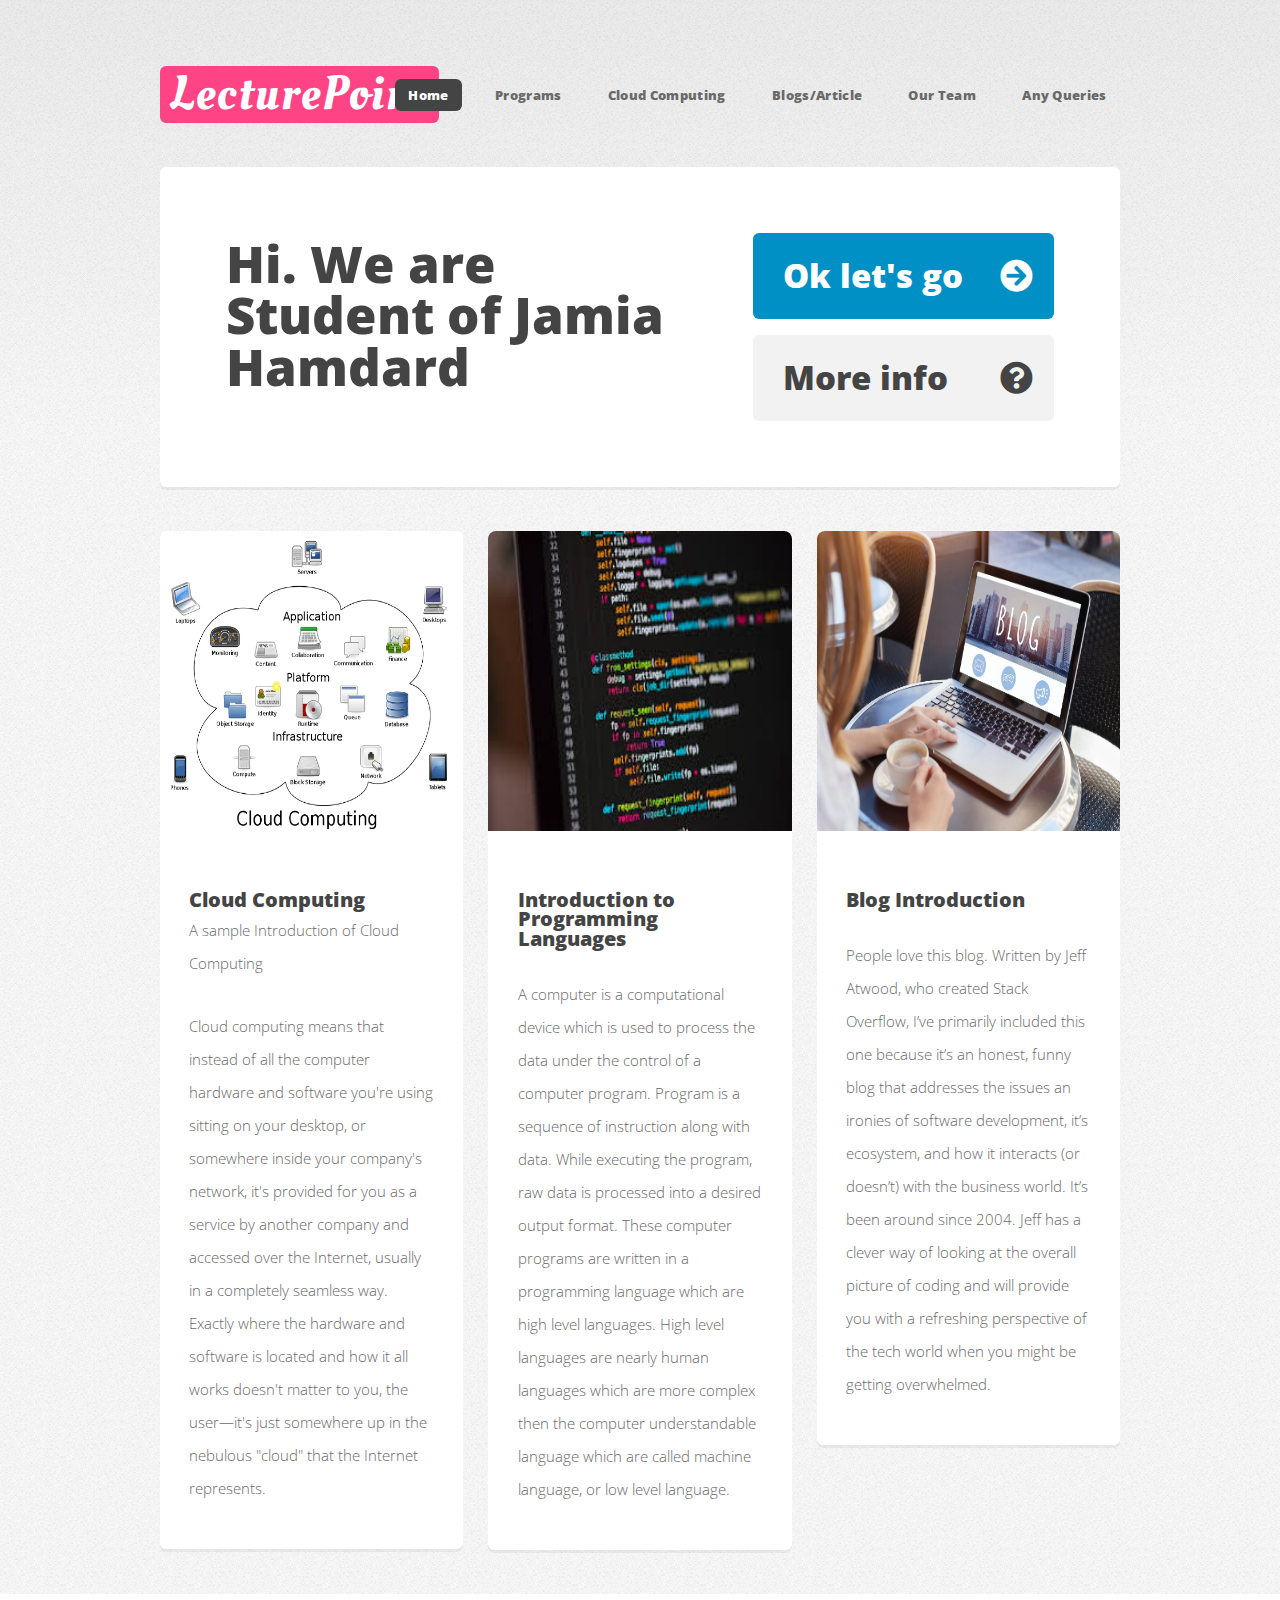
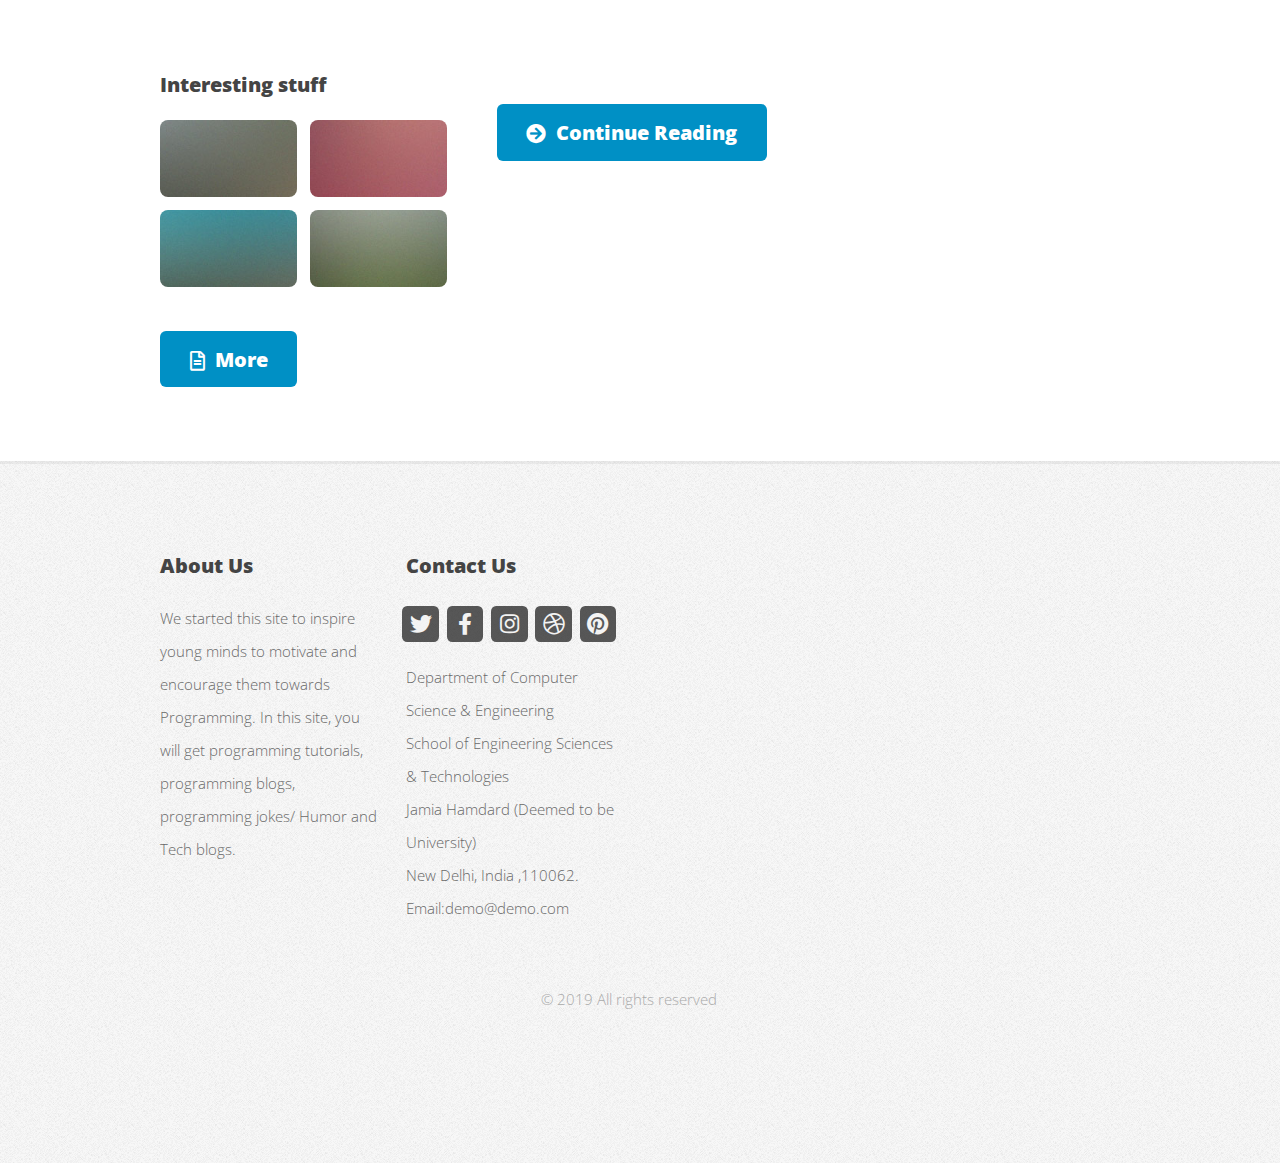
<file: index.html>
<!DOCTYPE HTML>
<!--
	Verti by HTML5 UP
	html5up.net | @ajlkn
	Free for personal and commercial use under the CCA 3.0 license (html5up.net/license)
-->
<html>
	<head>
		<script async src="https://pagead2.googlesyndication.com/pagead/js/adsbygoogle.js"></script>
<script>
     (adsbygoogle = window.adsbygoogle || []).push({
          google_ad_client: "ca-pub-2500299098475204",
          enable_page_level_ads: true
     });
</script>
		<title>LecturePoint</title>
		<meta charset="utf-8" />
		<meta name="viewport" content="width=device-width, initial-scale=1, user-scalable=no" />
		<link rel="stylesheet" href="assets/css/main.css" />
	</head>
	<body class="is-preload homepage">
		
		
			
		<div id="page-wrapper">
		

			<!-- Header -->
				<div id="header-wrapper">
					<header id="header" class="container">


						<!-- Logo -->
							<div id="logo">
								
								<h1><a href="index.html">LecturePoint</a></h1>
							
							</div>

						<!-- Nav -->
							<nav id="nav">
								<ul>
									<li class="current"><a href="index.html">Home</a></li>
									<li>
										<a href="program.html">Programs</a>
										<ul>
											<li><a href="#">C</a></li>
											<li><a href="#">C++</a></li>
											<li>
												<a href="#">Java</a>
												<ul>
													<li><a href="#"></a></li>
													<li><a href="#">Core Java</a></li>
													<li><a href="#">Adv Java</a></li>
													
												</ul>
											</li>
											<li><a href="#">Python</a></li>
										</ul>
									</li>
									<li><a href="cloud.html">Cloud Computing</a></li>
									<li><a href="blog.html">Blogs/Article</a></li>
									<li><a href="team.html">Our Team</a></li>
									<li><a href="query.html">Any Queries</a></li>
								</ul>

							</nav>

					</header>
				</div>

			<!-- Banner -->
				<div id="banner-wrapper">
					<div id="banner" class="box container">
						<div class="row">
							<div class="col-7 col-12-medium">
								<h2>Hi. We are Student of Jamia Hamdard</h2>
								<p></p>
							</div>
							<div class="col-5 col-12-medium">
								<ul>
									<li><a href="#" class="button large icon solid fa-arrow-circle-right">Ok let's go</a></li>
									<li><a href="#" class="button alt large icon solid fa-question-circle">More info</a></li>
								</ul>
							</div>
						</div>
					</div>
				</div>

			<!-- Features -->
				<div id="features-wrapper">
					<div class="container">
						<div class="row">
							<div class="col-4 col-12-medium">

								<!-- Box -->
									<section class="box feature">
										<a href="#" class="image featured"><img src="images/pic09.jpg" alt="" height="300" width="220" /></a>
										<div class="inner">
											<header>
												<h2>Cloud Computing</h2>
												<p>A sample Introduction of Cloud Computing</p>
											</header>
											<p>Cloud computing means that instead of all the computer hardware and software you're using sitting on your desktop, or somewhere inside your company's network, it's provided for you as a service by another company and accessed over the Internet, usually in a completely seamless way. Exactly where the hardware and software is located and how it all works doesn't matter to you, the user—it's just somewhere up in the nebulous "cloud" that the Internet represents.</p>
										</div>
									</section>

							</div>
							<div class="col-4 col-12-medium">

								<!-- Box -->
									<section class="box feature">
										<a href="#" class="image featured"><img src="images/pic02.jpg" alt=""  height="300" width="220"  /></a>
										<div class="inner">
											<header>
												<h2>Introduction to Programming Languages</h2>
											</header>
											<p>A computer is a computational device which is used to process the data under the control of a computer program. Program is a sequence of instruction along with data. While executing the program, raw data is processed into a desired output format. These computer programs are written in a programming language which are high level languages. High level languages are nearly human languages which are more complex then the computer understandable language which are called machine language, or low level language.</p>
										</div>
									</section>

							</div>
							<div class="col-4 col-12-medium">

								<!-- Box -->
									<section class="box feature">
										<a href="#" class="image featured"><img src="images/pic03.jpg" alt=""  height="300" width="220"  /></a>
										<div class="inner">
											<header>
												<h2>Blog Introduction</h2>
												
											</header>
											<p>People love this blog. Written by Jeff Atwood, who created Stack Overflow, I’ve primarily included this one because it’s an honest, funny blog that addresses the issues an ironies of software development, it’s ecosystem, and how it interacts (or doesn’t) with the business world. It’s been around since 2004. Jeff has a clever way of looking at the overall picture of coding and will provide you with a refreshing perspective of the tech world when you might be getting overwhelmed.</p>
										</div>
									</section>

							</div>
						</div>
					</div>
				</div>

			<!-- Main -->
				<div id="main-wrapper">
					<div class="container">
						<div class="row gtr-200">
							<div class="col-4 col-12-medium">

								<!-- Sidebar -->
									<div id="sidebar">
										<section class="widget thumbnails">
											<h3>Interesting stuff</h3>
											<div class="grid">
												<div class="row gtr-50">
													<div class="col-6"><a href="#" class="image fit"><img src="images/pic04.jpg" alt="" /></a></div>
													<div class="col-6"><a href="#" class="image fit"><img src="images/pic05.jpg" alt="" /></a></div>
													<div class="col-6"><a href="#" class="image fit"><img src="images/pic06.jpg" alt="" /></a></div>
													<div class="col-6"><a href="#" class="image fit"><img src="images/pic07.jpg" alt="" /></a></div>
												</div>
											</div>
											<a href="#" class="button icon fa-file-alt">More</a>
										</section>
									</div>

							</div>
							<div class="col-8 col-12-medium imp-medium">

								<!-- Content -->
									<div id="content">
										<section class="last">
											<h2></h2>
											<p></p>
											<p></p>
											<a href="#" class="button icon solid fa-arrow-circle-right">Continue Reading</a>
										</section>
									</div>

							</div>
						</div>
					</div>
				</div>

			<!-- Footer -->
				<div id="footer-wrapper">
					<footer id="footer" class="container">
						<div class="row">
							<div class="col-3 col-6-medium col-12-small">

								<!-- Links -->
									<section class="widget links">
										<h3>About Us</h3>
										<ul class="style2">
											<li>We started this site to inspire young minds to motivate and encourage them towards Programming. In this site, you will get programming tutorials, programming blogs, programming jokes/ Humor and Tech blogs.</li>
											
										</ul>
									</section>

							</div>
							
				
							<div class="col-3 col-6-medium col-12-small">

								<!-- Contact -->
									<section class="widget contact last">
										<h3>Contact Us</h3>
										<ul>
											<li><a href="#" class="icon brands fa-twitter"><span class="label">Twitter</span></a></li>
											<li><a href="#" class="icon brands fa-facebook-f"><span class="label">Facebook</span></a></li>
											<li><a href="#" class="icon brands fa-instagram"><span class="label">Instagram</span></a></li>
											<li><a href="#" class="icon brands fa-dribbble"><span class="label">Dribbble</span></a></li>
											<li><a href="#" class="icon brands fa-pinterest"><span class="label">Pinterest</span></a></li>
										</ul>
									
										<p>Department of Computer Science & Engineering<br /> 
											School of Engineering Sciences & Technologies<br />
											 Jamia Hamdard (Deemed to be University)<br />
											New Delhi, India ,110062.<br />
										Email:demo@demo.com</p>
								</section>

							</div>
						</div>
						<div class="row">
							<div class="col-12">
								<div id="copyright">
									<ul class="menu">
										<li>&copy; 2019 All rights reserved</li><li>
									</ul>
								</div>
							</div>
						</div>
					</footer>
				</div>

			</div>

		<!-- Scripts -->

			<script src="assets/js/jquery.min.js"></script>
			<script src="assets/js/jquery.dropotron.min.js"></script>
			<script src="assets/js/browser.min.js"></script>
			<script src="assets/js/breakpoints.min.js"></script>
			<script src="assets/js/util.js"></script>
			<script src="assets/js/main.js"></script>

	</body>
</html>
</file>
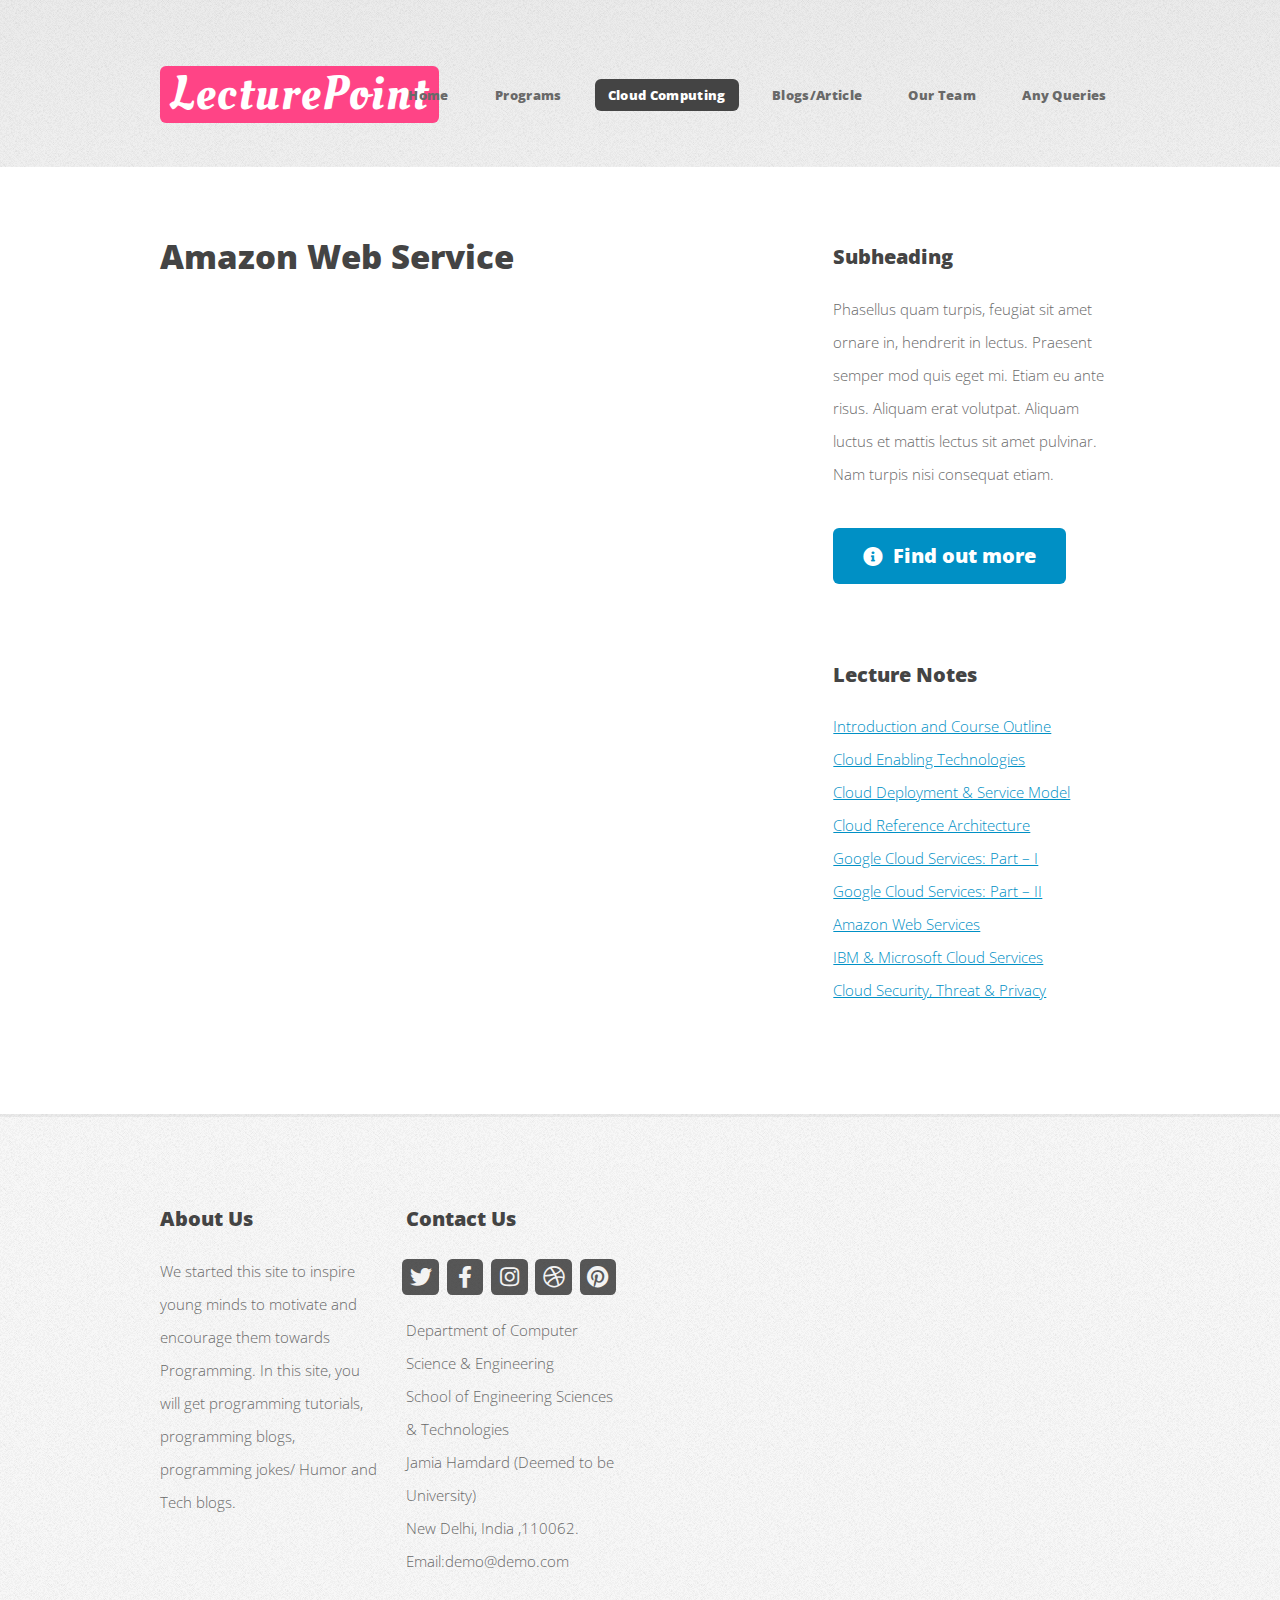
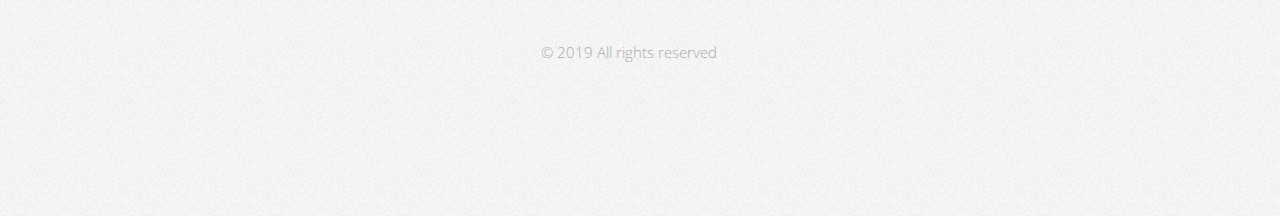
<file: aws - Copy (2).html>
<!DOCTYPE HTML>
<!--
	Verti by HTML5 UP
	html5up.net | @ajlkn
	Free for personal and commercial use under the CCA 3.0 license (html5up.net/license)
-->
<html>
	<head>
		<script async src="https://pagead2.googlesyndication.com/pagead/js/adsbygoogle.js"></script>
<script>
     (adsbygoogle = window.adsbygoogle || []).push({
          google_ad_client: "ca-pub-2500299098475204",
          enable_page_level_ads: true
     });
</script>
		<title>LecturePoint</title>
		<meta charset="utf-8" />
		<meta name="viewport" content="width=device-width, initial-scale=1, user-scalable=no" />
		<link rel="stylesheet" href="assets/css/main.css" />
	</head>
	<body class="is-preload homepage">
		
		
			
		<div id="page-wrapper">
		

			<!-- Header -->
				<div id="header-wrapper">
					<header id="header" class="container">


						<!-- Logo -->
							<div id="logo">
								
								<h1><a href="index.html">LecturePoint</a></h1>
							
							</div>

						<!-- Nav -->
							<nav id="nav">
								<ul>
									<li><a href="index.html">Home</a></li>
									<li>
										<a href="#">Programs</a>
										<ul>
											<li><a href="#">C</a></li>
											<li><a href="#">C++</a></li>
											<li>
												<a href="#">Java</a>
												<ul>
													<li><a href="#"></a></li>
													<li><a href="#">Core Java</a></li>
													<li><a href="#">Adv Java</a></li>
													
												</ul>
											</li>
											<li><a href="#">Python</a></li>
										</ul>
									</li>
									<li class="current"><a href="cloud.html">Cloud Computing</a></li>
									<li><a href="blog.html">Blogs/Article</a></li>
									<li><a href="team.html">Our Team</a></li>
									<li><a href="query.html">Any Queries</a></li>
								</ul>
							</nav>

					</header>
				</div>

			<!-- Main -->
					<div id="main-wrapper">
					<div class="container">
						<div class="row gtr-200">
							<div class="col-8 col-12-medium">
								<div id="content">

									<!-- Content -->
										<article>

											<h2>Amazon Web Service</h2>
										   
      <iframe src = "pdf/aws.pdf" width = "800" height = "720">
         Sorry your browser does not support inline frames.
      </iframe>
      
                                     </article>

								</div>
							</div>
							<div class="col-4 col-12-medium">
								<div id="sidebar">

									<!-- Sidebar -->
										<section>
											<h3>Subheading</h3>
											<p>Phasellus quam turpis, feugiat sit amet ornare in, hendrerit in lectus.
											Praesent semper mod quis eget mi. Etiam eu ante risus. Aliquam erat volutpat.
											Aliquam luctus et mattis lectus sit amet pulvinar. Nam turpis nisi
											consequat etiam.</p>
											<footer>
												<a href="#" class="button icon solid fa-info-circle">Find out more</a>
											</footer>
										</section>

										<section>
											<h3>Lecture Notes</h3>
											<ul class="style2">
												<li><a href="">Introduction and Course Outline </a></li>
												<li><a href="#">Cloud Enabling Technologies   </a></li>
												<li><a href="#">Cloud Deployment & Service Model </a></li>
												<li><a href="#">Cloud Reference Architecture</a></li>
												<li><a href="#">Google Cloud Services: Part – I   </a></li>
												<li><a href="#">Google Cloud Services: Part – II  </a></li>
													<li class="current"><a href="aws.html">Amazon Web Services   </a></li>
														<li><a href="#">IBM & Microsoft Cloud Services  </a></li>
															<li><a href="#">Cloud Security, Threat & Privacy  </a></li>
											</ul>
										</section>

								</div>
							</div>
						</div>
					</div>
				</div>

			<!-- Footer -->
				<div id="footer-wrapper">
					<footer id="footer" class="container">
						<div class="row">
							<div class="col-3 col-6-medium col-12-small">

								<!-- Links -->
									<section class="widget links">
										<h3>About Us</h3>
										<ul class="style2">
											<li>We started this site to inspire young minds to motivate and encourage them towards Programming. In this site, you will get programming tutorials, programming blogs, programming jokes/ Humor and Tech blogs.</li>
											
										</ul>
									</section>

							</div>
							
						
							<div class="col-3 col-6-medium col-12-small">

								<!-- Contact -->
									<section class="widget contact last">
										<h3>Contact Us</h3>
										<ul>
											<li><a href="#" class="icon brands fa-twitter"><span class="label">Twitter</span></a></li>
											<li><a href="#" class="icon brands fa-facebook-f"><span class="label">Facebook</span></a></li>
											<li><a href="#" class="icon brands fa-instagram"><span class="label">Instagram</span></a></li>
											<li><a href="#" class="icon brands fa-dribbble"><span class="label">Dribbble</span></a></li>
											<li><a href="#" class="icon brands fa-pinterest"><span class="label">Pinterest</span></a></li>
										</ul>
									
										<p>Department of Computer Science & Engineering<br /> 
											School of Engineering Sciences & Technologies<br />
											 Jamia Hamdard (Deemed to be University)<br />
											New Delhi, India ,110062.<br />
										Email:demo@demo.com</p>
								</section>

							</div>
						</div>
						<div class="row">
							<div class="col-12">
								<div id="copyright">
									<ul class="menu">
										<li>&copy; 2019 All rights reserved</li><li>
									</ul>
								</div>
							</div>
						</div>
					</footer>
				</div>

			</div>

		<!-- Scripts -->

			<script src="assets/js/jquery.min.js"></script>
			<script src="assets/js/jquery.dropotron.min.js"></script>
			<script src="assets/js/browser.min.js"></script>
			<script src="assets/js/breakpoints.min.js"></script>
			<script src="assets/js/util.js"></script>
			<script src="assets/js/main.js"></script>

	</body>
</html>
</file>
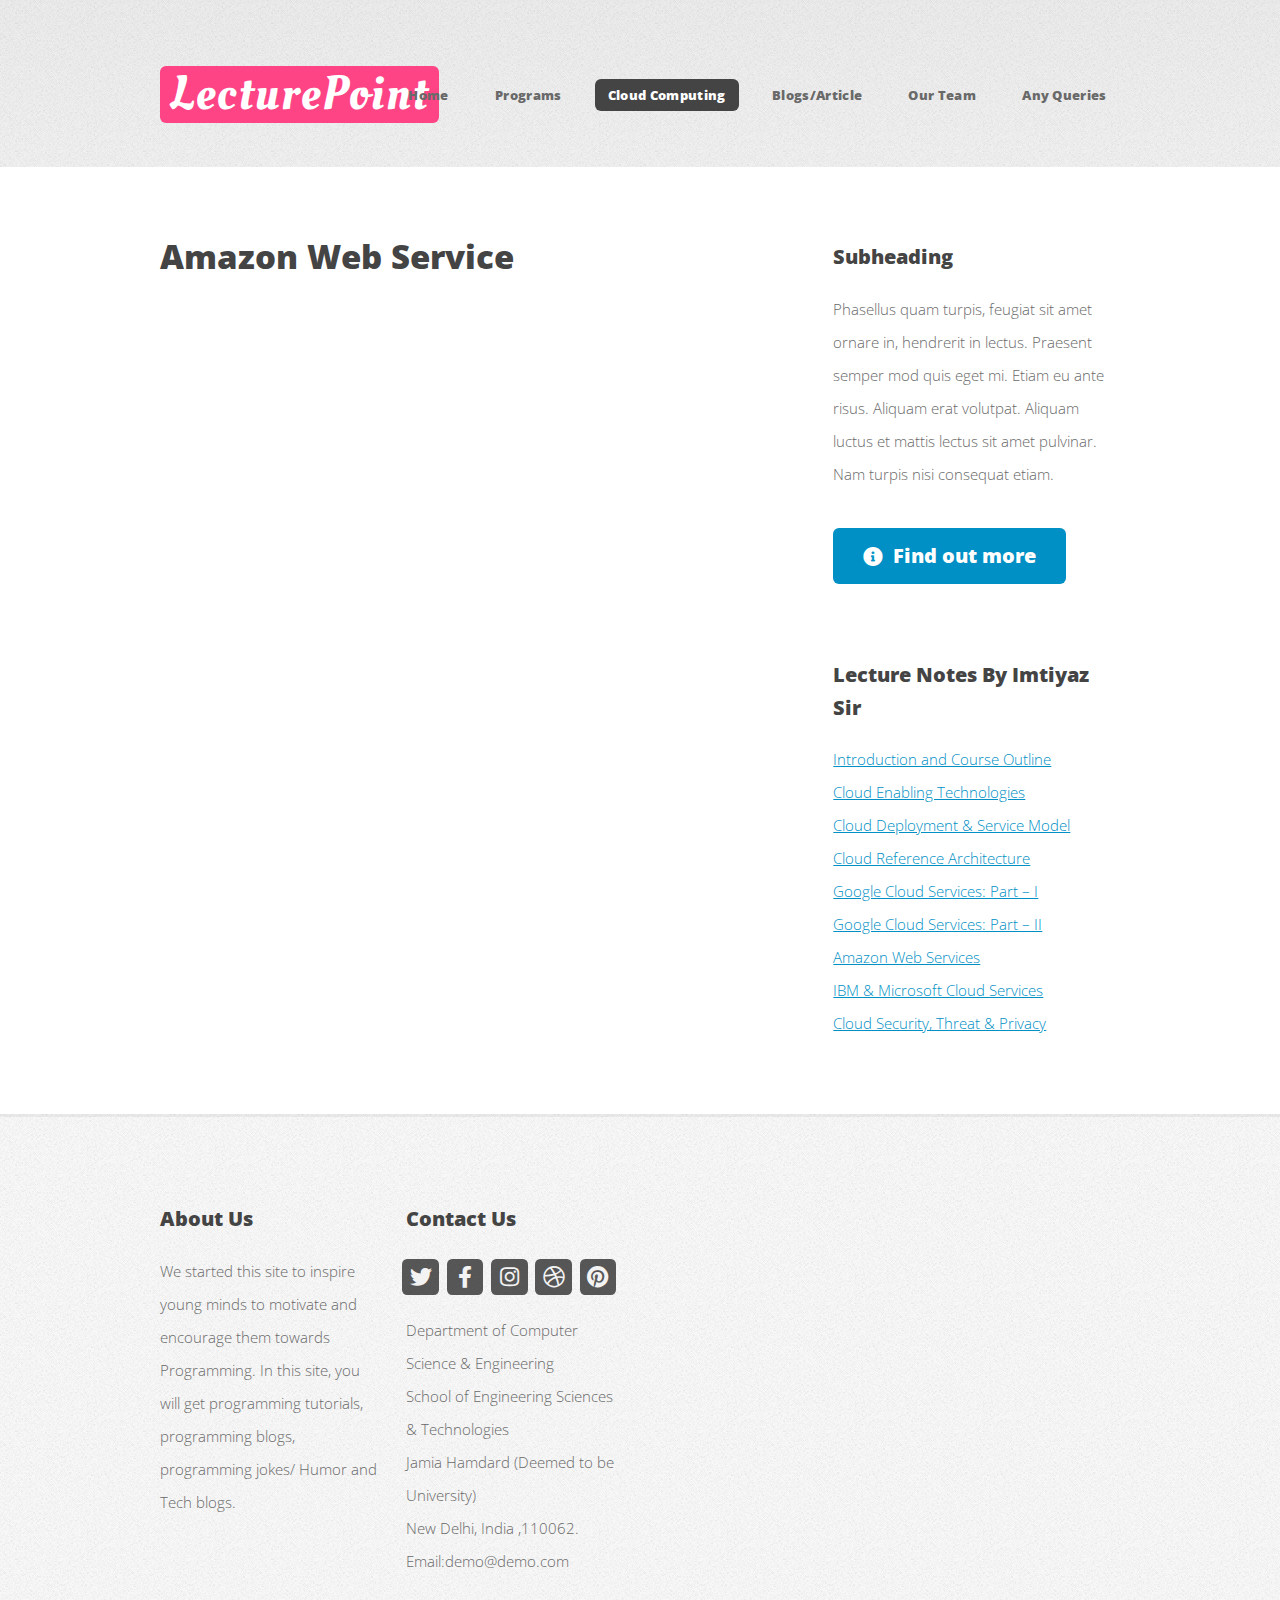
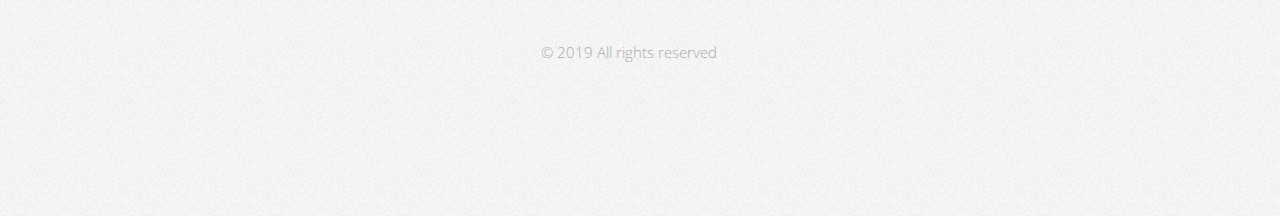
<file: aws.html>
<!DOCTYPE HTML>
<!--
	Verti by HTML5 UP
	html5up.net | @ajlkn
	Free for personal and commercial use under the CCA 3.0 license (html5up.net/license)
-->
<html>
	<head>
		<script async src="https://pagead2.googlesyndication.com/pagead/js/adsbygoogle.js"></script>
<script>
     (adsbygoogle = window.adsbygoogle || []).push({
          google_ad_client: "ca-pub-2500299098475204",
          enable_page_level_ads: true
     });
</script>
		<title>LecturePoint</title>
		<meta charset="utf-8" />
		<meta name="viewport" content="width=device-width, initial-scale=1, user-scalable=no" />
		<link rel="stylesheet" href="assets/css/main.css" />
	</head>
	<body class="is-preload homepage">
		
		
			
		<div id="page-wrapper">
		

			<!-- Header -->
				<div id="header-wrapper">
					<header id="header" class="container">


						<!-- Logo -->
							<div id="logo">
								
								<h1><a href="index.html">LecturePoint</a></h1>
							
							</div>

						<!-- Nav -->
							<nav id="nav">
								<ul>
									<li><a href="index.html">Home</a></li>
									<li>
										<a href="#">Programs</a>
										<ul>
											<li><a href="#">C</a></li>
											<li><a href="#">C++</a></li>
											<li>
												<a href="#">Java</a>
												<ul>
													<li><a href="#"></a></li>
													<li><a href="#">Core Java</a></li>
													<li><a href="#">Adv Java</a></li>
													
												</ul>
											</li>
											<li><a href="#">Python</a></li>
										</ul>
									</li>
									<li class="current"><a href="cloud.html">Cloud Computing</a></li>
									<li><a href="blog.html">Blogs/Article</a></li>
									<li><a href="team.html">Our Team</a></li>
									<li><a href="query.html">Any Queries</a></li>
								</ul>
							</nav>

					</header>
				</div>

			<!-- Main -->
					<div id="main-wrapper">
					<div class="container">
						<div class="row gtr-200">
							<div class="col-8 col-12-medium">
								<div id="content">

									<!-- Content -->
										<article>

											<h2>Amazon Web Service</h2>
										   
      <iframe src = "pdf/aws.pdf" width = "800" height = "720">
         Sorry your browser does not support inline frames.
      </iframe>
      
                                     </article>

								</div>
							</div>
							<div class="col-4 col-12-medium">
								<div id="sidebar">

									<!-- Sidebar -->
										<section>
											<h3>Subheading</h3>
											<p>Phasellus quam turpis, feugiat sit amet ornare in, hendrerit in lectus.
											Praesent semper mod quis eget mi. Etiam eu ante risus. Aliquam erat volutpat.
											Aliquam luctus et mattis lectus sit amet pulvinar. Nam turpis nisi
											consequat etiam.</p>
											<footer>
												<a href="#" class="button icon solid fa-info-circle">Find out more</a>
											</footer>
										</section>

										<section>
											<h3>Lecture Notes By Imtiyaz Sir</h3>
											<ul class="style2">
												<li><a href="ccintro.html">Introduction and Course Outline </a></li>
												<li><a href="#">Cloud Enabling Technologies   </a></li>
												<li><a href="#">Cloud Deployment & Service Model </a></li>
												<li><a href="#">Cloud Reference Architecture</a></li>
												<li><a href="#">Google Cloud Services: Part – I   </a></li>
												<li><a href="#">Google Cloud Services: Part – II  </a></li>
													<li class="current"><a href="aws.html">Amazon Web Services   </a></li>
														<li><a href="#">IBM & Microsoft Cloud Services  </a></li>
															<li><a href="#">Cloud Security, Threat & Privacy  </a></li>
											</ul>
										</section>

								</div>
							</div>
						</div>
					</div>
				</div>

			<!-- Footer -->
				<div id="footer-wrapper">
					<footer id="footer" class="container">
						<div class="row">
							<div class="col-3 col-6-medium col-12-small">

								<!-- Links -->
									<section class="widget links">
										<h3>About Us</h3>
										<ul class="style2">
											<li>We started this site to inspire young minds to motivate and encourage them towards Programming. In this site, you will get programming tutorials, programming blogs, programming jokes/ Humor and Tech blogs.</li>
											
										</ul>
									</section>

							</div>
							
						
							<div class="col-3 col-6-medium col-12-small">

								<!-- Contact -->
									<section class="widget contact last">
										<h3>Contact Us</h3>
										<ul>
											<li><a href="#" class="icon brands fa-twitter"><span class="label">Twitter</span></a></li>
											<li><a href="#" class="icon brands fa-facebook-f"><span class="label">Facebook</span></a></li>
											<li><a href="#" class="icon brands fa-instagram"><span class="label">Instagram</span></a></li>
											<li><a href="#" class="icon brands fa-dribbble"><span class="label">Dribbble</span></a></li>
											<li><a href="#" class="icon brands fa-pinterest"><span class="label">Pinterest</span></a></li>
										</ul>
									
										<p>Department of Computer Science & Engineering<br /> 
											School of Engineering Sciences & Technologies<br />
											 Jamia Hamdard (Deemed to be University)<br />
											New Delhi, India ,110062.<br />
										Email:demo@demo.com</p>
								</section>

							</div>
						</div>
						<div class="row">
							<div class="col-12">
								<div id="copyright">
									<ul class="menu">
										<li>&copy; 2019 All rights reserved</li><li>
									</ul>
								</div>
							</div>
						</div>
					</footer>
				</div>

			</div>

		<!-- Scripts -->

			<script src="assets/js/jquery.min.js"></script>
			<script src="assets/js/jquery.dropotron.min.js"></script>
			<script src="assets/js/browser.min.js"></script>
			<script src="assets/js/breakpoints.min.js"></script>
			<script src="assets/js/util.js"></script>
			<script src="assets/js/main.js"></script>

	</body>
</html>
</file>
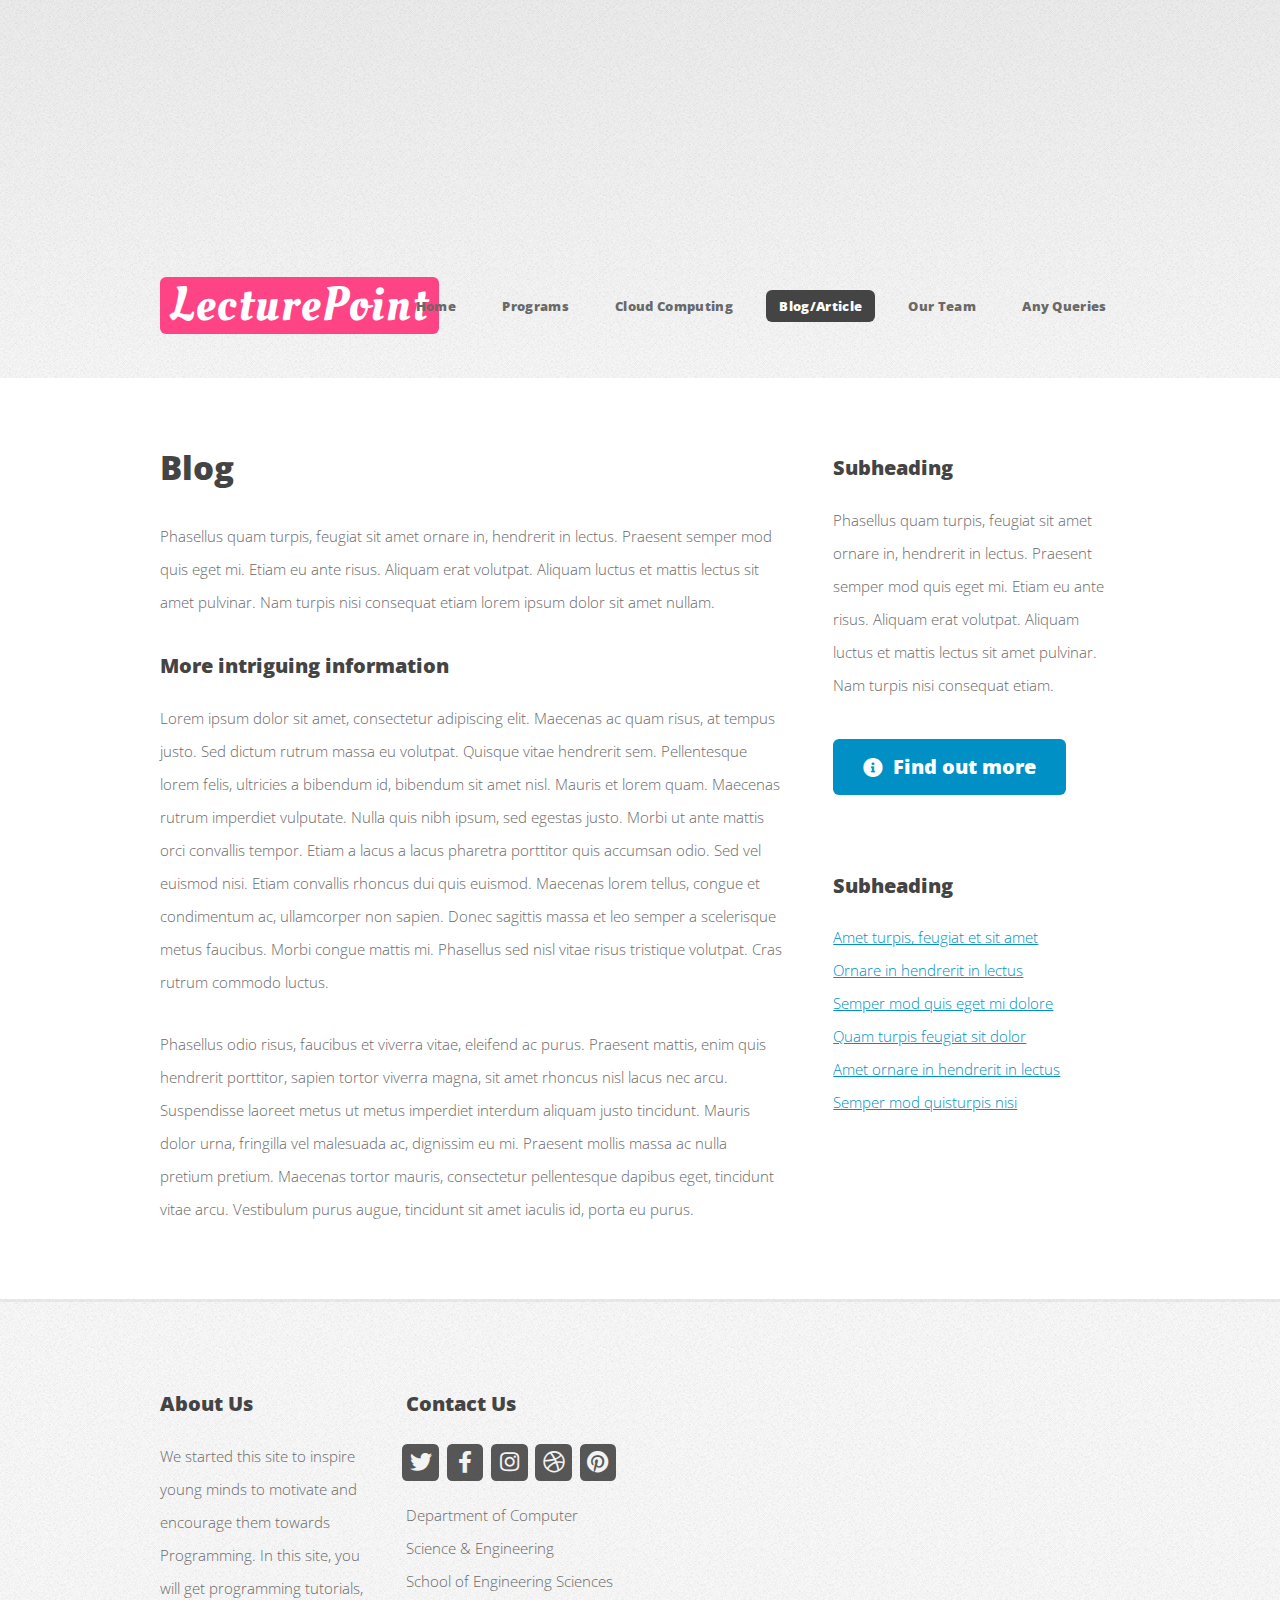
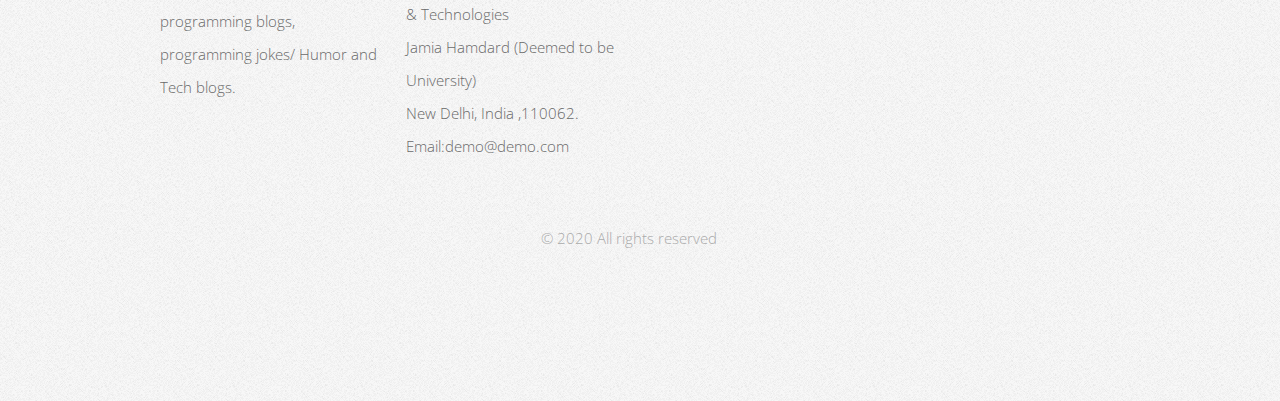
<file: blog.html>
<!DOCTYPE HTML>
<html>
	<head>
		<script async src="https://pagead2.googlesyndication.com/pagead/js/adsbygoogle.js"></script>
<script>
     (adsbygoogle = window.adsbygoogle || []).push({
          google_ad_client: "ca-pub-2500299098475204",
          enable_page_level_ads: true
     });
</script>
		<title>LecturePoint</title>
		<meta charset="utf-8" />
		<meta name="viewport" content="width=device-width, initial-scale=1, user-scalable=no" />
		<link rel="stylesheet" href="assets/css/main.css" />
	</head>
	<body class="is-preload homepage">
		
		<iframe src="http://18.140.118.124:3000/d-solo/NYa32Mznz/eth-dash?orgId=1&from=1624690647406&to=1624690947407&panelId=2" width="450" height="200" frameborder="0"></iframe>
			
		<div id="page-wrapper">
		

			<!-- Header -->
				<div id="header-wrapper">
					<header id="header" class="container">


						<!-- Logo -->
							<div id="logo">
								
								<h1><a href="index.html">LecturePoint</a></h1>
							
							</div>

						<!-- Nav -->
							<nav id="nav">
								<ul>
									<li><a href="index.html">Home</a></li>
									<li>
										<a href="program.html">Programs</a>
										<ul>
											<li><a href="#">C</a></li>
											<li><a href="#">C++</a></li>
											<li>
												<a href="#">Java</a>
												<ul>
													<li><a href="#"></a></li>
													<li><a href="#">Core Java</a></li>
													<li><a href="#">Adv Java</a></li>
													
												</ul>
											</li>
											<li><a href="#">Python</a></li>
										</ul>
									</li>
									<li><a href="cloud.html">Cloud Computing</a></li>
									<li class="current"><a href="blog.html">Blog/Article</a></li>
									<li><a href="team.html">Our Team</a></li>
									<li><a href="query.html">Any Queries</a></li>
								</ul>
							</nav>

					</header>
				</div>


			<!-- Main -->
					<div id="main-wrapper">
					<div class="container">
						<div class="row gtr-200">
							<div class="col-8 col-12-medium">
								<div id="content">

									<!-- Content -->
										<article>

											<h2>Blog</h2>

											<p>Phasellus quam turpis, feugiat sit amet ornare in, hendrerit in lectus.
											Praesent semper mod quis eget mi. Etiam eu ante risus. Aliquam erat volutpat.
											Aliquam luctus et mattis lectus sit amet pulvinar. Nam turpis nisi
											consequat etiam lorem ipsum dolor sit amet nullam.</p>

											<h3>More intriguing information</h3>
											<p>Lorem ipsum dolor sit amet, consectetur adipiscing elit. Maecenas ac quam risus, at tempus
											justo. Sed dictum rutrum massa eu volutpat. Quisque vitae hendrerit sem. Pellentesque lorem felis,
											ultricies a bibendum id, bibendum sit amet nisl. Mauris et lorem quam. Maecenas rutrum imperdiet
											vulputate. Nulla quis nibh ipsum, sed egestas justo. Morbi ut ante mattis orci convallis tempor.
											Etiam a lacus a lacus pharetra porttitor quis accumsan odio. Sed vel euismod nisi. Etiam convallis
											rhoncus dui quis euismod. Maecenas lorem tellus, congue et condimentum ac, ullamcorper non sapien.
											Donec sagittis massa et leo semper a scelerisque metus faucibus. Morbi congue mattis mi.
											Phasellus sed nisl vitae risus tristique volutpat. Cras rutrum commodo luctus.</p>

											<p>Phasellus odio risus, faucibus et viverra vitae, eleifend ac purus. Praesent mattis, enim
											quis hendrerit porttitor, sapien tortor viverra magna, sit amet rhoncus nisl lacus nec arcu.
											Suspendisse laoreet metus ut metus imperdiet interdum aliquam justo tincidunt. Mauris dolor urna,
											fringilla vel malesuada ac, dignissim eu mi. Praesent mollis massa ac nulla pretium pretium.
											Maecenas tortor mauris, consectetur pellentesque dapibus eget, tincidunt vitae arcu.
											Vestibulum purus augue, tincidunt sit amet iaculis id, porta eu purus.</p>

										</article>

								</div>
							</div>
							<div class="col-4 col-12-medium">
								<div id="sidebar">

									<!-- Sidebar -->
										<section>
											<h3>Subheading</h3>
											<p>Phasellus quam turpis, feugiat sit amet ornare in, hendrerit in lectus.
											Praesent semper mod quis eget mi. Etiam eu ante risus. Aliquam erat volutpat.
											Aliquam luctus et mattis lectus sit amet pulvinar. Nam turpis nisi
											consequat etiam.</p>
											<footer>
												<a href="#" class="button icon solid fa-info-circle">Find out more</a>
											</footer>
										</section>

										<section>
											<h3>Subheading</h3>
											<ul class="style2">
												<li><a href="#">Amet turpis, feugiat et sit amet</a></li>
												<li><a href="#">Ornare in hendrerit in lectus</a></li>
												<li><a href="#">Semper mod quis eget mi dolore</a></li>
												<li><a href="#">Quam turpis feugiat sit dolor</a></li>
												<li><a href="#">Amet ornare in hendrerit in lectus</a></li>
												<li><a href="#">Semper mod quisturpis nisi</a></li>
											</ul>
										</section>

								</div>
							</div>
						</div>
					</div>
				</div>
			<!-- Footer -->
				<div id="footer-wrapper">
					<footer id="footer" class="container">
						<div class="row">
							<div class="col-3 col-6-medium col-12-small">

								<!-- Links -->
									<section class="widget links">
										<h3>About Us</h3>
										<ul class="style2">
											<li>We started this site to inspire young minds to motivate and encourage them towards Programming. In this site, you will get programming tutorials, programming blogs, programming jokes/ Humor and Tech blogs.</li>
											
										</ul>
									</section>

							</div>
						
							
							<div class="col-3 col-6-medium col-12-small">

								<!-- Contact -->
									<section class="widget contact last">
										<h3>Contact Us</h3>
										<ul>
											<li><a href="#" class="icon brands fa-twitter"><span class="label">Twitter</span></a></li>
											<li><a href="#" class="icon brands fa-facebook-f"><span class="label">Facebook</span></a></li>
											<li><a href="#" class="icon brands fa-instagram"><span class="label">Instagram</span></a></li>
											<li><a href="#" class="icon brands fa-dribbble"><span class="label">Dribbble</span></a></li>
											<li><a href="#" class="icon brands fa-pinterest"><span class="label">Pinterest</span></a></li>
										</ul>
									
										<p>Department of Computer Science & Engineering<br /> 
											School of Engineering Sciences & Technologies<br />
											 Jamia Hamdard (Deemed to be University)<br />
											New Delhi, India ,110062.<br />
										Email:demo@demo.com</p>
								</section>

							</div>
						</div>
						<div class="row">
							<div class="col-12">
								<div id="copyright">
									<ul class="menu">
										<li>&copy; 2020 All rights reserved</li><li>
									</ul>
								</div>
							</div>
						</div>
					</footer>
				</div>

			</div>

		<!-- Scripts -->

			<script src="assets/js/jquery.min.js"></script>
			<script src="assets/js/jquery.dropotron.min.js"></script>
			<script src="assets/js/browser.min.js"></script>
			<script src="assets/js/breakpoints.min.js"></script>
			<script src="assets/js/util.js"></script>
			<script src="assets/js/main.js"></script>

	</body>
</html>
</file>
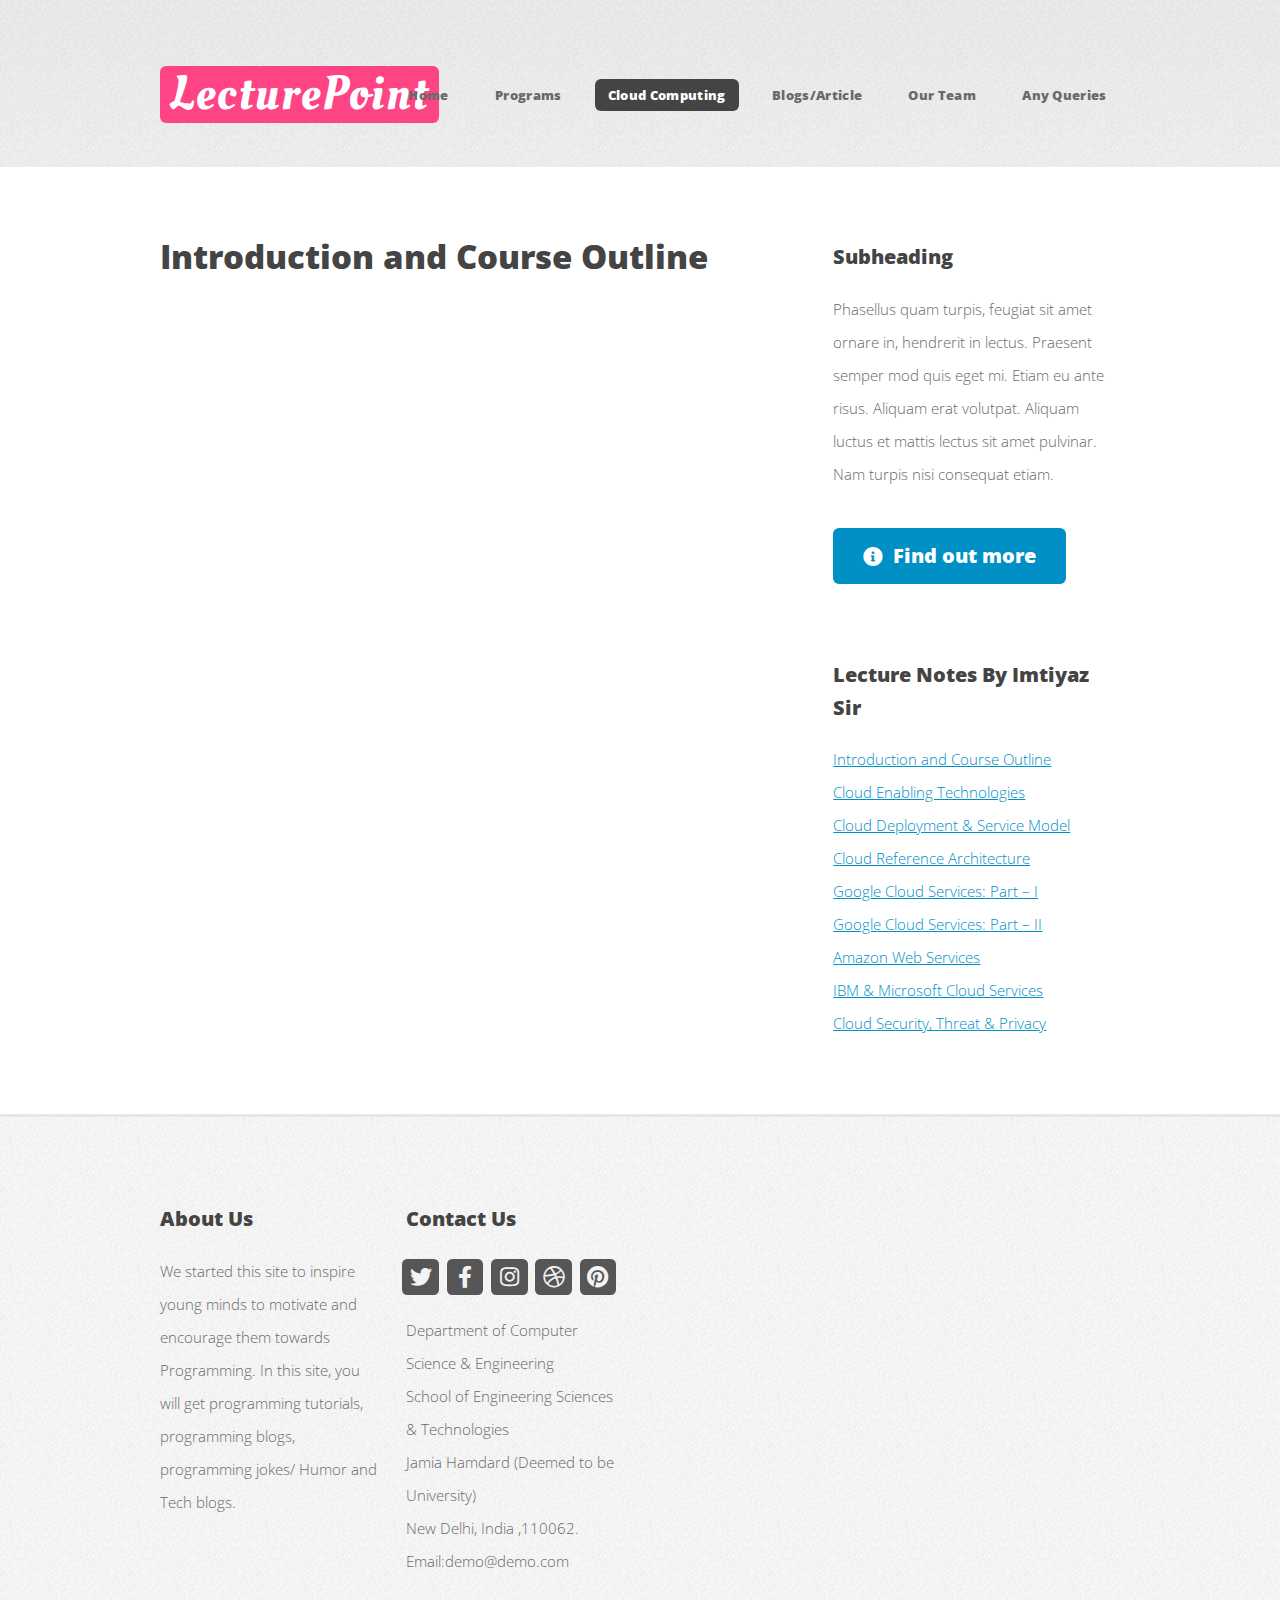
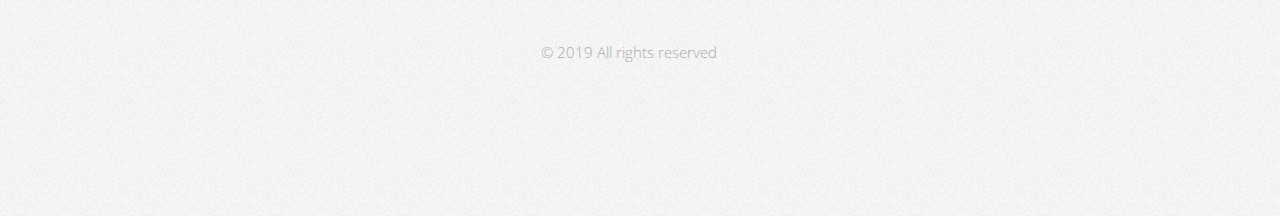
<file: ccintro.html>
<!DOCTYPE HTML>
<!--
	Verti by HTML5 UP
	html5up.net | @ajlkn
	Free for personal and commercial use under the CCA 3.0 license (html5up.net/license)
-->
<html>
	<head>
		<script async src="https://pagead2.googlesyndication.com/pagead/js/adsbygoogle.js"></script>
<script>
     (adsbygoogle = window.adsbygoogle || []).push({
          google_ad_client: "ca-pub-2500299098475204",
          enable_page_level_ads: true
     });
</script>
		<title>LecturePoint</title>
		<meta charset="utf-8" />
		<meta name="viewport" content="width=device-width, initial-scale=1, user-scalable=no" />
		<link rel="stylesheet" href="assets/css/main.css" />
	</head>
	<body class="is-preload homepage">
		
		
			
		<div id="page-wrapper">
		

			<!-- Header -->
				<div id="header-wrapper">
					<header id="header" class="container">


						<!-- Logo -->
							<div id="logo">
								
								<h1><a href="index.html">LecturePoint</a></h1>
							
							</div>

						<!-- Nav -->
							<nav id="nav">
								<ul>
									<li><a href="index.html">Home</a></li>
									<li>
										<a href="#">Programs</a>
										<ul>
											<li><a href="#">C</a></li>
											<li><a href="#">C++</a></li>
											<li>
												<a href="#">Java</a>
												<ul>
													<li><a href="#"></a></li>
													<li><a href="#">Core Java</a></li>
													<li><a href="#">Adv Java</a></li>
													
												</ul>
											</li>
											<li><a href="#">Python</a></li>
										</ul>
									</li>
									<li class="current"><a href="cloud.html">Cloud Computing</a></li>
									<li><a href="blog.html">Blogs/Article</a></li>
									<li><a href="team.html">Our Team</a></li>
									<li><a href="query.html">Any Queries</a></li>
								</ul>
							</nav>

					</header>
				</div>

			<!-- Main -->
					<div id="main-wrapper">
					<div class="container">
						<div class="row gtr-200">
							<div class="col-8 col-12-medium">
								<div id="content">

									<!-- Content -->
										<article>

											<h2>Introduction and Course Outline</h2>
										   
      <iframe src = "pdf/ccintro.pdf" width = "800" height = "720">
         Sorry your browser does not support inline frames.
      </iframe>
      
                                     </article>

								</div>
							</div>
							<div class="col-4 col-12-medium">
								<div id="sidebar">

									<!-- Sidebar -->
										<section>
											<h3>Subheading</h3>
											<p>Phasellus quam turpis, feugiat sit amet ornare in, hendrerit in lectus.
											Praesent semper mod quis eget mi. Etiam eu ante risus. Aliquam erat volutpat.
											Aliquam luctus et mattis lectus sit amet pulvinar. Nam turpis nisi
											consequat etiam.</p>
											<footer>
												<a href="#" class="button icon solid fa-info-circle">Find out more</a>
											</footer>
										</section>

										<section>
											<h3>Lecture Notes By Imtiyaz Sir</h3>
											<ul class="style2">
												<li class="current"><a href="ccintro.html">Introduction and Course Outline </a></li>
												<li><a href="#">Cloud Enabling Technologies   </a></li>
												<li><a href="#">Cloud Deployment & Service Model </a></li>
												<li><a href="#">Cloud Reference Architecture</a></li>
												<li><a href="#">Google Cloud Services: Part – I   </a></li>
												<li><a href="#">Google Cloud Services: Part – II  </a></li>
													<li class="current"><a href="aws.html">Amazon Web Services   </a></li>
														<li><a href="#">IBM & Microsoft Cloud Services  </a></li>
															<li><a href="#">Cloud Security, Threat & Privacy  </a></li>
											</ul>
										</section>

								</div>
							</div>
						</div>
					</div>
				</div>

			<!-- Footer -->
				<div id="footer-wrapper">
					<footer id="footer" class="container">
						<div class="row">
							<div class="col-3 col-6-medium col-12-small">

								<!-- Links -->
									<section class="widget links">
										<h3>About Us</h3>
										<ul class="style2">
											<li>We started this site to inspire young minds to motivate and encourage them towards Programming. In this site, you will get programming tutorials, programming blogs, programming jokes/ Humor and Tech blogs.</li>
											
										</ul>
									</section>

							</div>
							
						
							<div class="col-3 col-6-medium col-12-small">

								<!-- Contact -->
									<section class="widget contact last">
										<h3>Contact Us</h3>
										<ul>
											<li><a href="#" class="icon brands fa-twitter"><span class="label">Twitter</span></a></li>
											<li><a href="#" class="icon brands fa-facebook-f"><span class="label">Facebook</span></a></li>
											<li><a href="#" class="icon brands fa-instagram"><span class="label">Instagram</span></a></li>
											<li><a href="#" class="icon brands fa-dribbble"><span class="label">Dribbble</span></a></li>
											<li><a href="#" class="icon brands fa-pinterest"><span class="label">Pinterest</span></a></li>
										</ul>
									
										<p>Department of Computer Science & Engineering<br /> 
											School of Engineering Sciences & Technologies<br />
											 Jamia Hamdard (Deemed to be University)<br />
											New Delhi, India ,110062.<br />
										Email:demo@demo.com</p>
								</section>

							</div>
						</div>
						<div class="row">
							<div class="col-12">
								<div id="copyright">
									<ul class="menu">
										<li>&copy; 2019 All rights reserved</li><li>
									</ul>
								</div>
							</div>
						</div>
					</footer>
				</div>

			</div>

		<!-- Scripts -->

			<script src="assets/js/jquery.min.js"></script>
			<script src="assets/js/jquery.dropotron.min.js"></script>
			<script src="assets/js/browser.min.js"></script>
			<script src="assets/js/breakpoints.min.js"></script>
			<script src="assets/js/util.js"></script>
			<script src="assets/js/main.js"></script>

	</body>
</html>
</file>
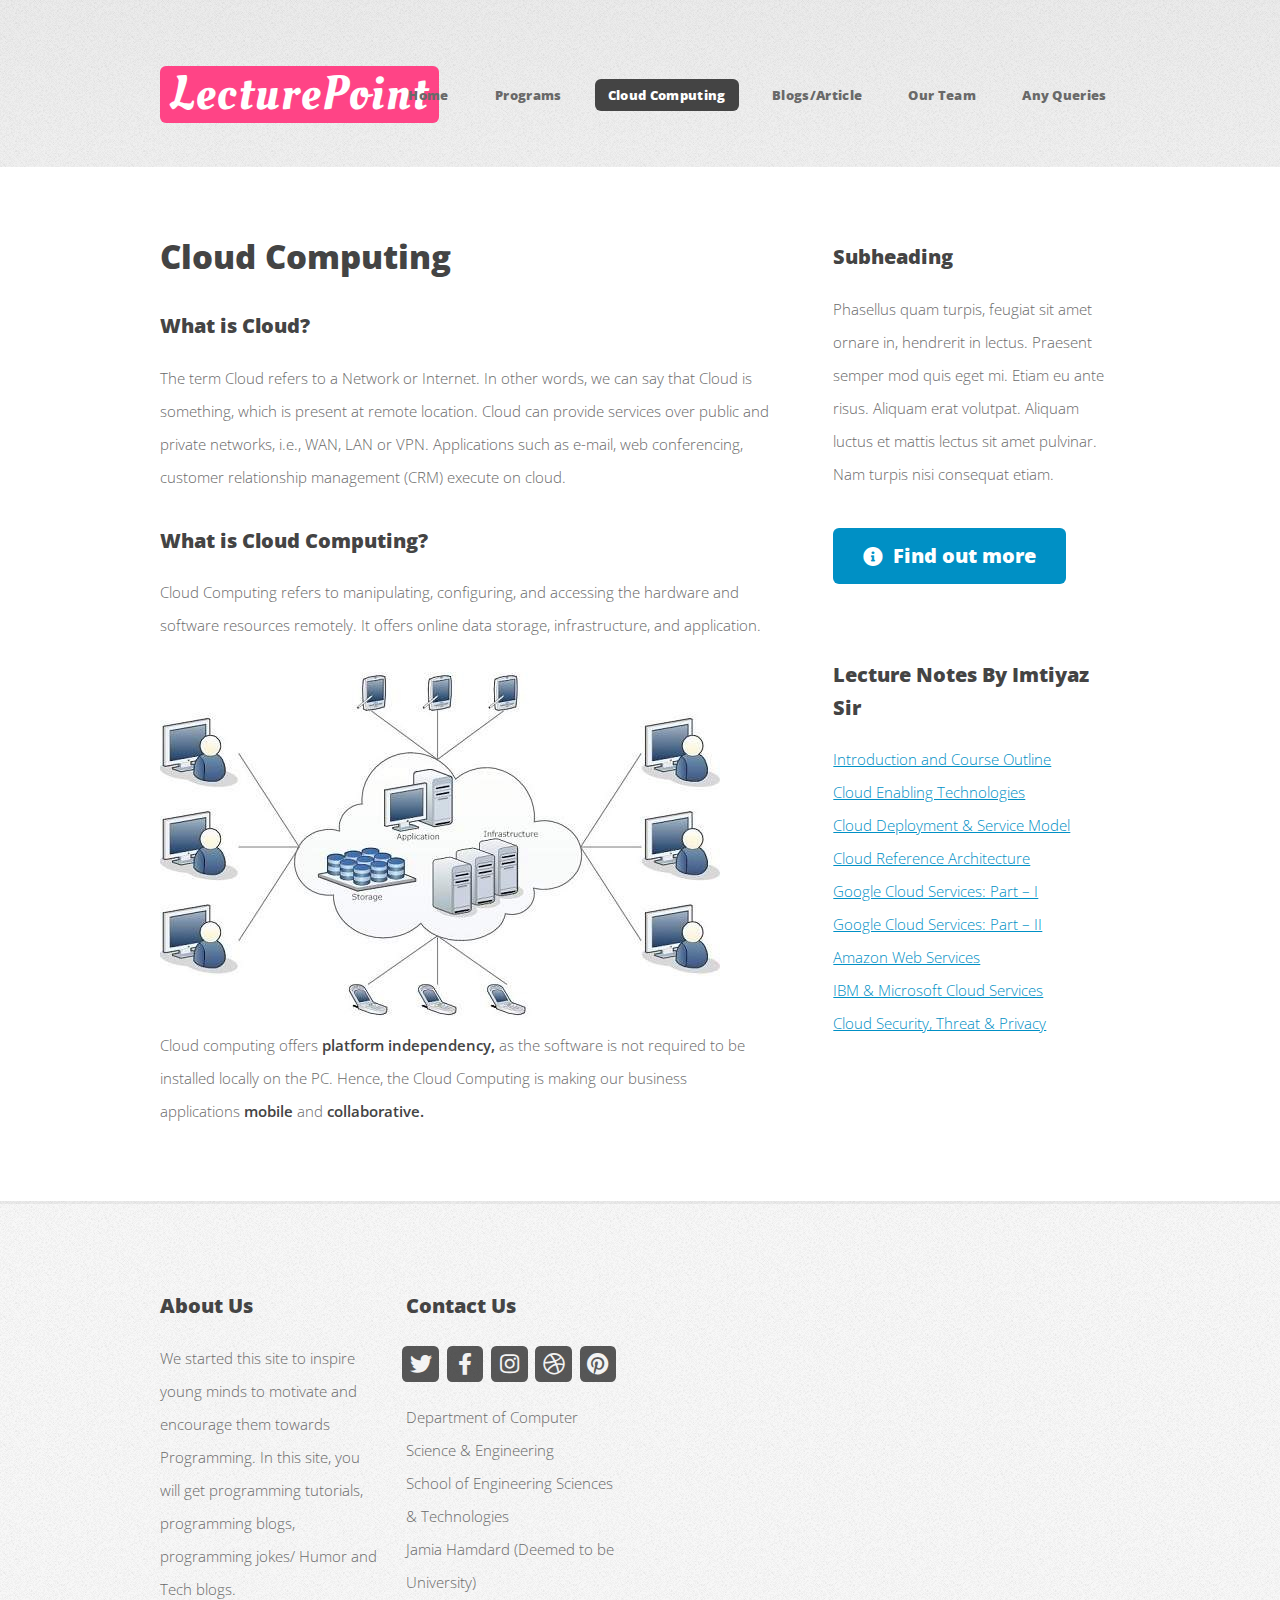
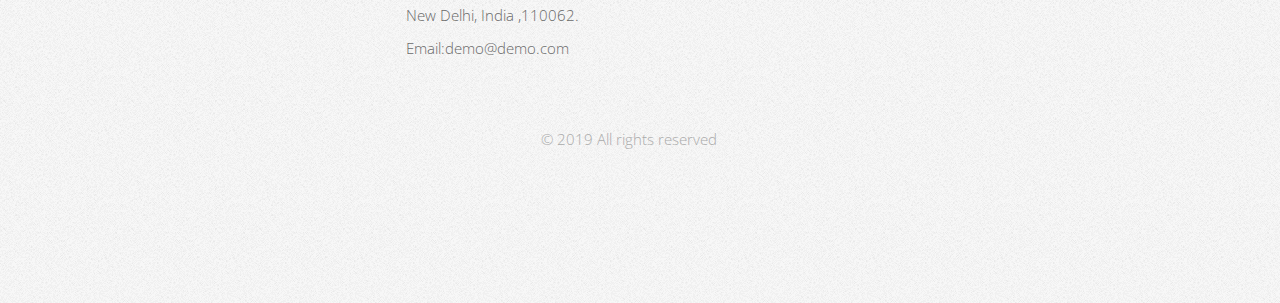
<file: cloud.html>
<!DOCTYPE HTML>
<!--
	Verti by HTML5 UP
	html5up.net | @ajlkn
	Free for personal and commercial use under the CCA 3.0 license (html5up.net/license)
-->
<html>
	<head>
		<script async src="https://pagead2.googlesyndication.com/pagead/js/adsbygoogle.js"></script>
<script>
     (adsbygoogle = window.adsbygoogle || []).push({
          google_ad_client: "ca-pub-2500299098475204",
          enable_page_level_ads: true
     });
</script>
		<title>LecturePoint</title>
		<meta charset="utf-8" />
		<meta name="viewport" content="width=device-width, initial-scale=1, user-scalable=no" />
		<link rel="stylesheet" href="assets/css/main.css" />
	</head>
	<body class="is-preload homepage">
		
		
			
		<div id="page-wrapper">
		

			<!-- Header -->
				<div id="header-wrapper">
					<header id="header" class="container">


						<!-- Logo -->
							<div id="logo">
								
								<h1><a href="index.html">LecturePoint</a></h1>
							
							</div>

						<!-- Nav -->
							<nav id="nav">
								<ul>
									<li><a href="index.html">Home</a></li>
									<li>
										<a href="#">Programs</a>
										<ul>
											<li><a href="#">C</a></li>
											<li><a href="#">C++</a></li>
											<li>
												<a href="#">Java</a>
												<ul>
													<li><a href="#"></a></li>
													<li><a href="#">Core Java</a></li>
													<li><a href="#">Adv Java</a></li>
													
												</ul>
											</li>
											<li><a href="#"
									</li>>Python</a></li>
										</ul>
									<li class="current"><a href="cloud.html">Cloud Computing</a></li>
									<li><a href="blog.html">Blogs/Article</a></li>
									<li><a href="team.html">Our Team</a></li>
									<li><a href="query.html">Any Queries</a></li>
								</ul>
							</nav>

					</header>
				</div>

			<!-- Main -->
					<div id="main-wrapper">
					<div class="container">
						<div class="row gtr-200">
							<div class="col-8 col-12-medium">
								<div id="content">

									<!-- Content -->
										<article>

											<h2>Cloud Computing</h2>
											<h3>What is Cloud?</h3>
<p>The term Cloud refers to a Network or Internet. In other words, we can say that Cloud is something, which is present at remote location. Cloud can provide services over public and private networks, i.e., WAN, LAN or VPN.

Applications such as e-mail, web conferencing, customer relationship management (CRM) execute on cloud.</p>

<h3>What is Cloud Computing?</h3>
<p>Cloud Computing refers to manipulating, configuring, and accessing the hardware and software resources remotely. It offers online data storage, infrastructure, and application.</p>
       <img src="images/pic10.jpg" alt="" >
       <p>Cloud computing offers <b>platform independency,</b> as the software is not required to be installed locally on the PC. Hence, the Cloud Computing is making our business applications&nbsp;<b>mobile</b>&nbsp;and&nbsp;<b>collaborative.</b></p>
                                     




                                     </article>

								</div>
							</div>
							<div class="col-4 col-12-medium">
								<div id="sidebar">

									<!-- Sidebar -->
										<section>
											<h3>Subheading</h3>
											<p>Phasellus quam turpis, feugiat sit amet ornare in, hendrerit in lectus.
											Praesent semper mod quis eget mi. Etiam eu ante risus. Aliquam erat volutpat.
											Aliquam luctus et mattis lectus sit amet pulvinar. Nam turpis nisi
											consequat etiam.</p>
											<footer>
												<a href="#" class="button icon solid fa-info-circle">Find out more</a>
											</footer>
										</section>

										<section>
											<h3>Lecture Notes By Imtiyaz Sir</h3>
											<ul class="style2">
												<li><a href="">Introduction and Course Outline </a></li>
												<li><a href="#">Cloud Enabling Technologies   </a></li>
												<li><a href="#">Cloud Deployment & Service Model </a></li>
												<li><a href="#">Cloud Reference Architecture</a></li>
												<li><a href="#">Google Cloud Services: Part – I   </a></li>
												<li><a href="#">Google Cloud Services: Part – II  </a></li>
													<li><a href="aws.html">Amazon Web Services   </a></li>
														<li><a href="#">IBM & Microsoft Cloud Services  </a></li>
															<li><a href="#">Cloud Security, Threat & Privacy  </a></li>
											</ul>
										</section>

								</div>
							</div>
						</div>
					</div>
				</div>

			<!-- Footer -->
				<div id="footer-wrapper">
					<footer id="footer" class="container">
						<div class="row">
							<div class="col-3 col-6-medium col-12-small">

								<!-- Links -->
									<section class="widget links">
										<h3>About Us</h3>
										<ul class="style2">
											<li>We started this site to inspire young minds to motivate and encourage them towards Programming. In this site, you will get programming tutorials, programming blogs, programming jokes/ Humor and Tech blogs.</li>
											
										</ul>
									</section>

							</div>
							
						
							<div class="col-3 col-6-medium col-12-small">

								<!-- Contact -->
									<section class="widget contact last">
										<h3>Contact Us</h3>
										<ul>
											<li><a href="#" class="icon brands fa-twitter"><span class="label">Twitter</span></a></li>
											<li><a href="#" class="icon brands fa-facebook-f"><span class="label">Facebook</span></a></li>
											<li><a href="#" class="icon brands fa-instagram"><span class="label">Instagram</span></a></li>
											<li><a href="#" class="icon brands fa-dribbble"><span class="label">Dribbble</span></a></li>
											<li><a href="#" class="icon brands fa-pinterest"><span class="label">Pinterest</span></a></li>
										</ul>
									
										<p>Department of Computer Science & Engineering<br /> 
											School of Engineering Sciences & Technologies<br />
											 Jamia Hamdard (Deemed to be University)<br />
											New Delhi, India ,110062.<br />
										Email:demo@demo.com</p>
								</section>

							</div>
						</div>
						<div class="row">
							<div class="col-12">
								<div id="copyright">
									<ul class="menu">
										<li>&copy; 2019 All rights reserved</li><li>
									</ul>
								</div>
							</div>
						</div>
					</footer>
				</div>

			</div>

		<!-- Scripts -->

			<script src="assets/js/jquery.min.js"></script>
			<script src="assets/js/jquery.dropotron.min.js"></script>
			<script src="assets/js/browser.min.js"></script>
			<script src="assets/js/breakpoints.min.js"></script>
			<script src="assets/js/util.js"></script>
			<script src="assets/js/main.js"></script>

	</body>
</html>
</file>
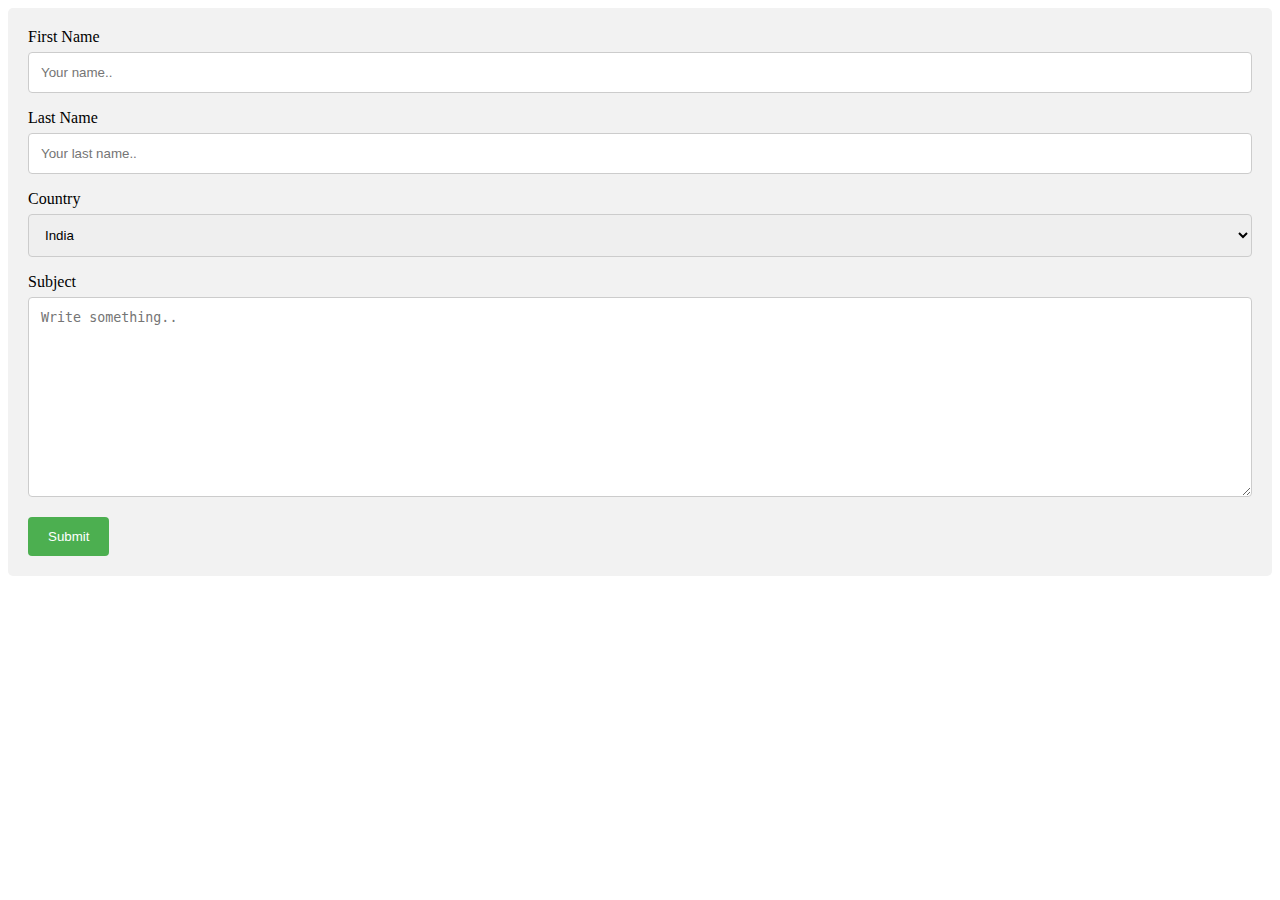
<file: contact.html>
<!DOCTYPE html>
<html>
<head>
	<title>Contact Us</title>
	<link rel="stylesheet" type="text/css" href="style.css">

</head>
<body>
	<div class="container">
  <form action="action_page.php">

    <label for="fname">First Name</label>
    <input type="text" id="fname" name="firstname" placeholder="Your name..">

    <label for="lname">Last Name</label>
    <input type="text" id="lname" name="lastname" placeholder="Your last name..">

    <label for="country">Country</label>
    <select id="country" name="country">
    	<option value="india">India</option>
    	<option value="england">England</option>
    	<option value="uk">UK</option>
      <option value="australia">Australia</option>
      <option value="canada">Canada</option>
      <option value="usa">USA</option>
    </select>

    <label for="subject">Subject</label>
    <textarea id="subject" name="subject" placeholder="Write something.." style="height:200px"></textarea>

    <input type="submit" value="Submit">

  </form>
</div>

</body>
</html>
</file>
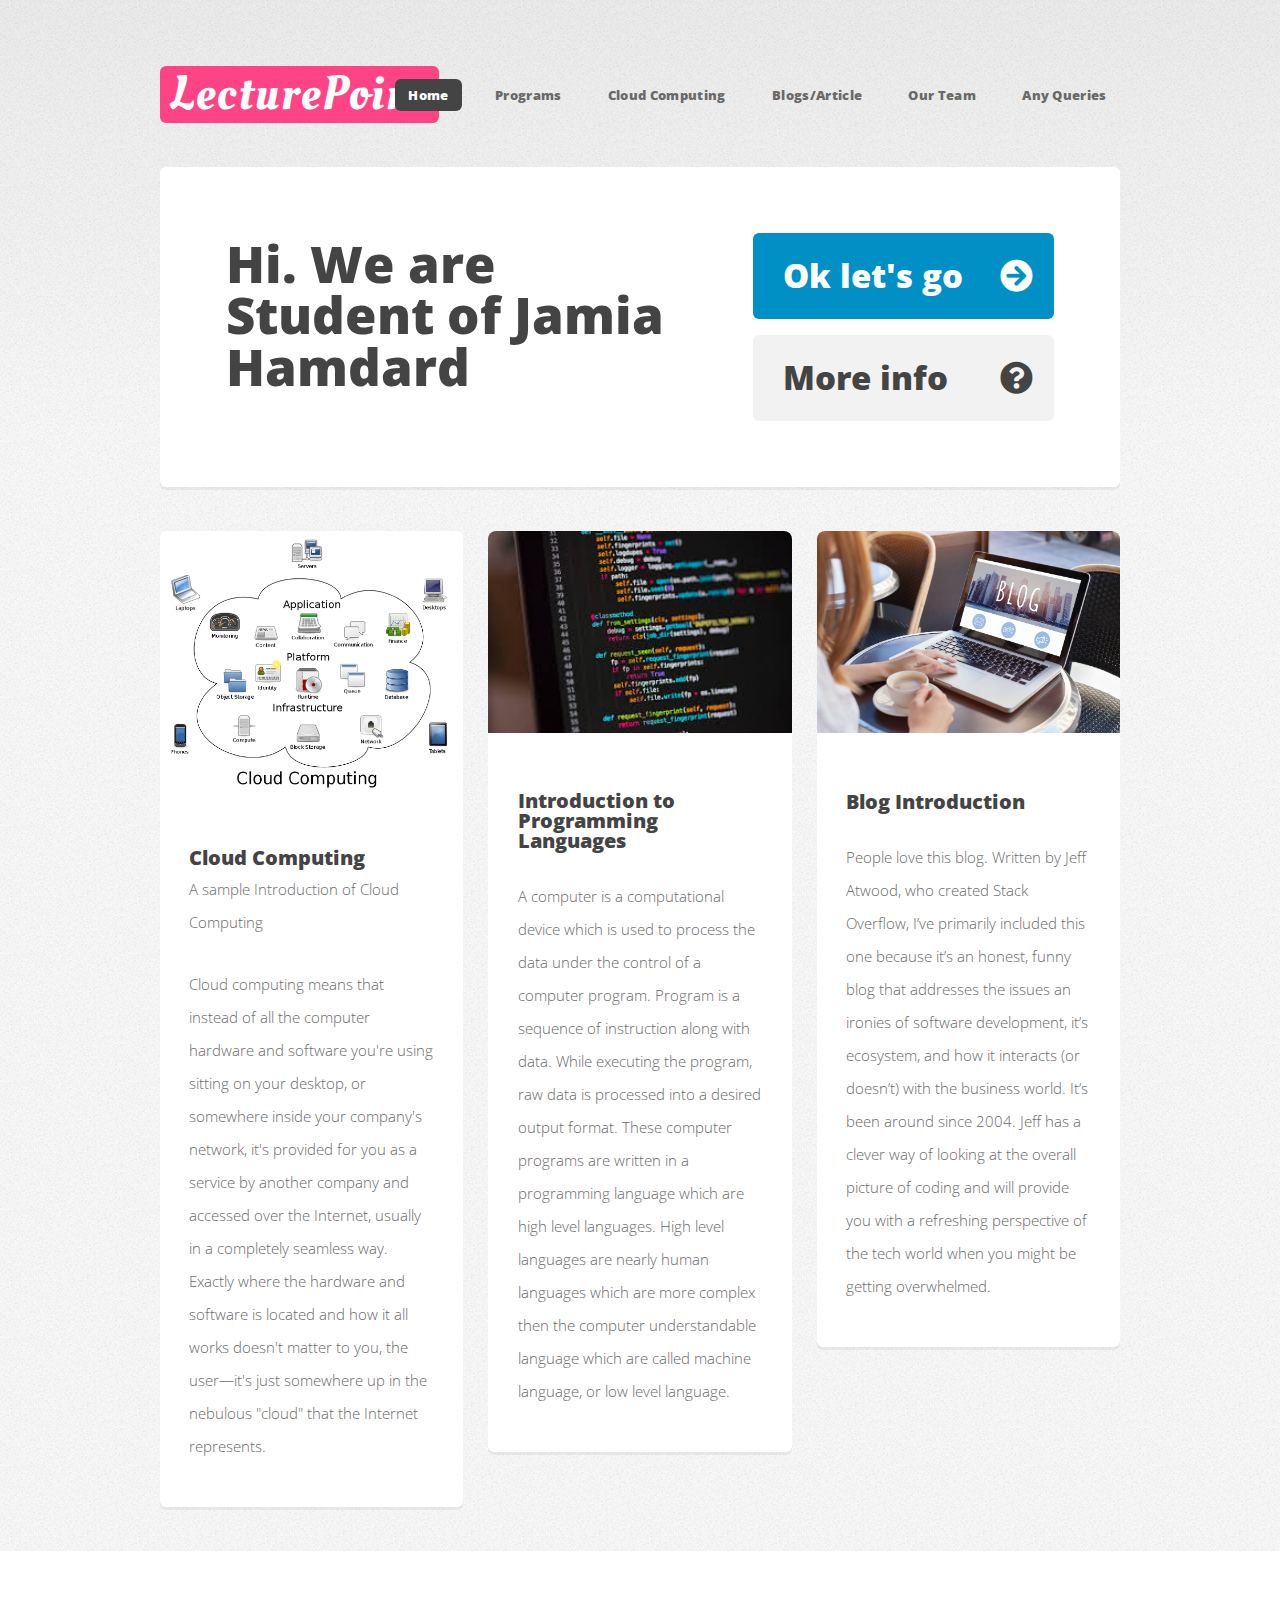
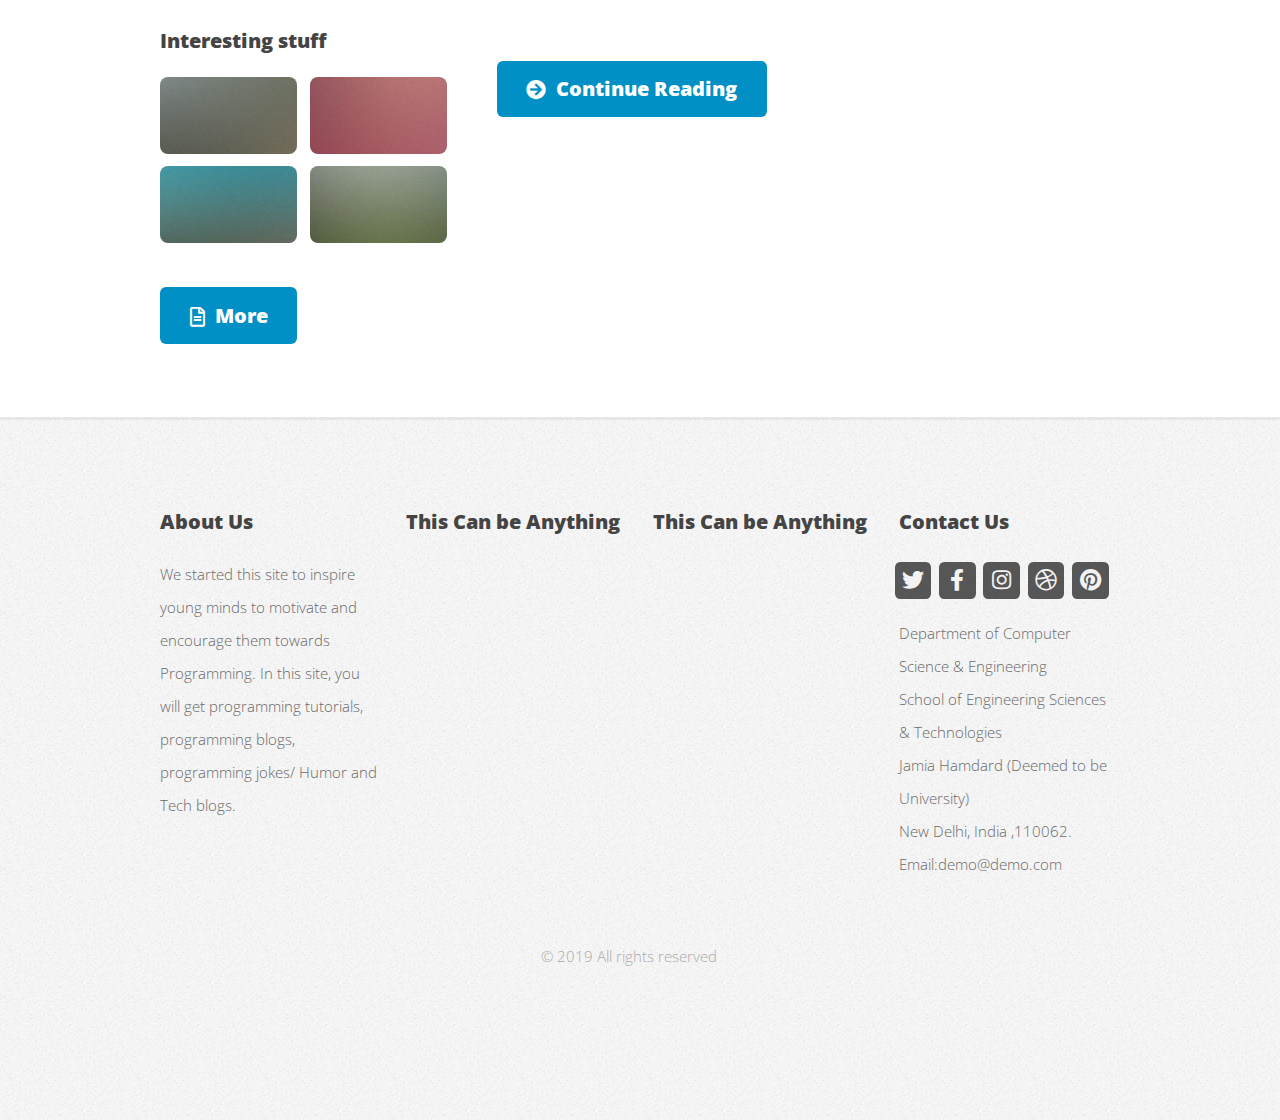
<file: program.html>
<!DOCTYPE HTML>
<!--
	Verti by HTML5 UP
	html5up.net | @ajlkn
	Free for personal and commercial use under the CCA 3.0 license (html5up.net/license)
-->
<html>
	<head>
		<script async src="https://pagead2.googlesyndication.com/pagead/js/adsbygoogle.js"></script>
<script>
     (adsbygoogle = window.adsbygoogle || []).push({
          google_ad_client: "ca-pub-2500299098475204",
          enable_page_level_ads: true
     });
</script>
		<title>LecturePoint</title>
		<meta charset="utf-8" />
		<meta name="viewport" content="width=device-width, initial-scale=1, user-scalable=no" />
		<link rel="stylesheet" href="assets/css/main.css" />
	</head>
	<body class="is-preload homepage">
		
		
			
		<div id="page-wrapper">
		

			<!-- Header -->
				<div id="header-wrapper">
					<header id="header" class="container">


						<!-- Logo -->
							<div id="logo">
								
								<h1><a href="index.html">LecturePoint</a></h1>
							
							</div>

						<!-- Nav -->
							<nav id="nav">
								<ul>
									<li class="current"><a href="index.html">Home</a></li>
									<li>
										<a href="#">Programs</a>
										<ul>
											<li><a href="#">C</a></li>
											<li><a href="#">C++</a></li>
											<li>
												<a href="#">Java</a>
												<ul>
													<li><a href="#"></a></li>
													<li><a href="#">Core Java</a></li>
													<li><a href="#">Adv Java</a></li>
													
												</ul>
											</li>
											<li><a href="#">Python</a></li>
										</ul>
									</li>
									<li><a href="#">Cloud Computing</a></li>
									<li><a href="blog.html">Blogs/Article</a></li>
									<li><a href="#">Our Team</a></li>
									<li><a href="contact.html">Any Queries</a></li>
								</ul>
							</nav>

					</header>
				</div>

			<!-- Banner -->
				<div id="banner-wrapper">
					<div id="banner" class="box container">
						<div class="row">
							<div class="col-7 col-12-medium">
								<h2>Hi. We are Student of Jamia Hamdard</h2>
								<p></p>
							</div>
							<div class="col-5 col-12-medium">
								<ul>
									<li><a href="#" class="button large icon solid fa-arrow-circle-right">Ok let's go</a></li>
									<li><a href="#" class="button alt large icon solid fa-question-circle">More info</a></li>
								</ul>
							</div>
						</div>
					</div>
				</div>

			<!-- Features -->
				<div id="features-wrapper">
					<div class="container">
						<div class="row">
							<div class="col-4 col-12-medium">

								<!-- Box -->
									<section class="box feature">
										<a href="#" class="image featured"><img src="images/pic09.jpg" alt="" /></a>
										<div class="inner">
											<header>
												<h2>Cloud Computing</h2>
												<p>A sample Introduction of Cloud Computing</p>
											</header>
											<p>Cloud computing means that instead of all the computer hardware and software you're using sitting on your desktop, or somewhere inside your company's network, it's provided for you as a service by another company and accessed over the Internet, usually in a completely seamless way. Exactly where the hardware and software is located and how it all works doesn't matter to you, the user—it's just somewhere up in the nebulous "cloud" that the Internet represents.</p>
										</div>
									</section>

							</div>
							<div class="col-4 col-12-medium">

								<!-- Box -->
									<section class="box feature">
										<a href="#" class="image featured"><img src="images/pic02.jpg" alt="" /></a>
										<div class="inner">
											<header>
												<h2>Introduction to Programming Languages</h2>
											</header>
											<p>A computer is a computational device which is used to process the data under the control of a computer program. Program is a sequence of instruction along with data. While executing the program, raw data is processed into a desired output format. These computer programs are written in a programming language which are high level languages. High level languages are nearly human languages which are more complex then the computer understandable language which are called machine language, or low level language.</p>
										</div>
									</section>

							</div>
							<div class="col-4 col-12-medium">

								<!-- Box -->
									<section class="box feature">
										<a href="#" class="image featured"><img src="images/pic03.jpg" alt="" /></a>
										<div class="inner">
											<header>
												<h2>Blog Introduction</h2>
												
											</header>
											<p>People love this blog. Written by Jeff Atwood, who created Stack Overflow, I’ve primarily included this one because it’s an honest, funny blog that addresses the issues an ironies of software development, it’s ecosystem, and how it interacts (or doesn’t) with the business world. It’s been around since 2004. Jeff has a clever way of looking at the overall picture of coding and will provide you with a refreshing perspective of the tech world when you might be getting overwhelmed.</p>
										</div>
									</section>

							</div>
						</div>
					</div>
				</div>

			<!-- Main -->
				<div id="main-wrapper">
					<div class="container">
						<div class="row gtr-200">
							<div class="col-4 col-12-medium">

								<!-- Sidebar -->
									<div id="sidebar">
										<section class="widget thumbnails">
											<h3>Interesting stuff</h3>
											<div class="grid">
												<div class="row gtr-50">
													<div class="col-6"><a href="#" class="image fit"><img src="images/pic04.jpg" alt="" /></a></div>
													<div class="col-6"><a href="#" class="image fit"><img src="images/pic05.jpg" alt="" /></a></div>
													<div class="col-6"><a href="#" class="image fit"><img src="images/pic06.jpg" alt="" /></a></div>
													<div class="col-6"><a href="#" class="image fit"><img src="images/pic07.jpg" alt="" /></a></div>
												</div>
											</div>
											<a href="#" class="button icon fa-file-alt">More</a>
										</section>
									</div>

							</div>
							<div class="col-8 col-12-medium imp-medium">

								<!-- Content -->
									<div id="content">
										<section class="last">
											<h2></h2>
											<p></p>
											<p></p>
											<a href="#" class="button icon solid fa-arrow-circle-right">Continue Reading</a>
										</section>
									</div>

							</div>
						</div>
					</div>
				</div>

			<!-- Footer -->
				<div id="footer-wrapper">
					<footer id="footer" class="container">
						<div class="row">
							<div class="col-3 col-6-medium col-12-small">

								<!-- Links -->
									<section class="widget links">
										<h3>About Us</h3>
										<ul class="style2">
											<li>We started this site to inspire young minds to motivate and encourage them towards Programming. In this site, you will get programming tutorials, programming blogs, programming jokes/ Humor and Tech blogs.</li>
											
										</ul>
									</section>

							</div>
							<div class="col-3 col-6-medium col-12-small">

								<!-- Links -->
									<section class="widget links">
										<h3>This Can be Anything</h3>
										<ul class="style2">
											<li></li>
										</ul>
									</section>

							</div>
							<div class="col-3 col-6-medium col-12-small">

								<!-- Links -->
									<section class="widget links">
										<h3>This Can be Anything</h3>
										<ul class="style2">
											<li></li>
											
										</ul>
									</section>

							</div>
							<div class="col-3 col-6-medium col-12-small">

								<!-- Contact -->
									<section class="widget contact last">
										<h3>Contact Us</h3>
										<ul>
											<li><a href="#" class="icon brands fa-twitter"><span class="label">Twitter</span></a></li>
											<li><a href="#" class="icon brands fa-facebook-f"><span class="label">Facebook</span></a></li>
											<li><a href="#" class="icon brands fa-instagram"><span class="label">Instagram</span></a></li>
											<li><a href="#" class="icon brands fa-dribbble"><span class="label">Dribbble</span></a></li>
											<li><a href="#" class="icon brands fa-pinterest"><span class="label">Pinterest</span></a></li>
										</ul>
									
										<p>Department of Computer Science & Engineering<br /> 
											School of Engineering Sciences & Technologies<br />
											 Jamia Hamdard (Deemed to be University)<br />
											New Delhi, India ,110062.<br />
										Email:demo@demo.com</p>
								</section>

							</div>
						</div>
						<div class="row">
							<div class="col-12">
								<div id="copyright">
									<ul class="menu">
										<li>&copy; 2019 All rights reserved</li><li>
									</ul>
								</div>
							</div>
						</div>
					</footer>
				</div>

			</div>

		<!-- Scripts -->

			<script src="assets/js/jquery.min.js"></script>
			<script src="assets/js/jquery.dropotron.min.js"></script>
			<script src="assets/js/browser.min.js"></script>
			<script src="assets/js/breakpoints.min.js"></script>
			<script src="assets/js/util.js"></script>
			<script src="assets/js/main.js"></script>

	</body>
</html>
</file>
<file: style.css>
/*p,h1{
    color: rebeccapurple;
}

 table{
     color: cadetblue;
        width: 500px;
        margin: auto
            }
        table,tr,td,th{
        border: 1px solid black;
        border-collapse: collapse
      
}
/* CSS TEXT AND TEXT DECORATION
.headingred{
    color: red;
}
#headingyellow{
    color: yellow;
}
.heading{
    color: crimson;
}
.paragraph{
    text-transform: uppercase;
    text-indent: 20px;
    color: blue;
    line-height: 20px;
    letter-spacing: 1px;
    word-spacing: 15px;
    direction: rtl;
}
/*CSS FONTS*/

/*CSS HEIGHT AND WIDTh */
  /*  div.container{
        background-color: grey;
        color: red;
        height: 400px;
        width: 800px;
        margin: auto;
   
    }*/

        ul{
            text-align:right;
    list-style: none;
    padding: 0;
    margin: 0;
 
    }
    ul li{
        background: red;
        width: 150px;
        float: left;
        border: 2px solid white;
        height: 50px;
        text-align: center;
        line-height: 50px;
        position: relative;

    }
    ul li a{
        text-decoration: none;
        color: white;
        display: block;
    }
    ul li:hover{
        background-color: green;
    }
    ul ul
    {
        display: none;
        color: white;

    }
    ul li:hover > ul
    {
        display: block;
    }
    ul ul ul {

        margin-left: 150px;
        position: absolute;
        top: 0;
    }
     ul ul ul ul {

        margin-left: 150px;
        position: absolute;
        top: 0;
    }


    .main{
        text-align: center;
        width: auto;
        height: 200px;

    }
  .footer {
  position: fixed;
  left: 0;
  bottom: 0;
  width: 100%;
  background-color: red;
  color: white;
  text-align: center;
}
    .wraper{
        margin-left: 0;

    }
/* Style inputs with type="text", select elements and textareas */
input[type=text], select, textarea {
  width: 100%; /* Full width */
  padding: 12px; /* Some padding */ 
  border: 1px solid #ccc; /* Gray border */
  border-radius: 4px; /* Rounded borders */
  box-sizing: border-box; /* Make sure that padding and width stays in place */
  margin-top: 6px; /* Add a top margin */
  margin-bottom: 16px; /* Bottom margin */
  resize: vertical /* Allow the user to vertically resize the textarea (not horizontally) */
}

/* Style the submit button with a specific background color etc */
input[type=submit] {
  background-color: #4CAF50;
  color: white;
  padding: 12px 20px;
  border: none;
  border-radius: 4px;
  cursor: pointer;
}

/* When moving the mouse over the submit button, add a darker green color */
input[type=submit]:hover {
  background-color: #45a049;
}

/* Add a background color and some padding around the form */
.container {
  border-radius: 5px;
  background-color: #f2f2f2;
  padding: 20px;
}

//Search

* {
  box-sizing: border-box;
}

/* Style the search field */


/* Style the submit button */
form.example button {
  float: left;
  width: 20%;
  padding: 10px;
  background:red;
  color: white;
  font-size: 17px;
  border: 1px solid grey;
  border-left: none; /* Prevent double borders */
  cursor: pointer;
}

form.example button:hover {
  background: green;
}

/* Clear floats */
form.example::after {
  content: "";
  clear: both;
  display: table;
}
</file>
<file: assets/css/main.css>
@import url("fontawesome-all.min.css");
@import url("https://fonts.googleapis.com/css?family=Oleo+Script:400|Open+Sans:300,300italic,600,600italic,800");

/*
	Verti by HTML5 UP
	html5up.net | @ajlkn
	Free for personal and commercial use under the CCA 3.0 license (html5up.net/license)
*/

html, body, div, span, applet, object,
iframe, h1, h2, h3, h4, h5, h6, p, blockquote,
pre, a, abbr, acronym, address, big, cite,
code, del, dfn, em, img, ins, kbd, q, s, samp,
small, strike, strong, sub, sup, tt, var, b,
u, i, center, dl, dt, dd, ol, ul, li, fieldset,
form, label, legend, table, caption, tbody,
tfoot, thead, tr, th, td, article, aside,
canvas, details, embed, figure, figcaption,
footer, header, hgroup, menu, nav, output, ruby,
section, summary, time, mark, audio, video {
	margin: 0;
	padding: 0;
	border: 0;
	font-size: 100%;
	font: inherit;
	vertical-align: baseline;}

article, aside, details, figcaption, figure,
footer, header, hgroup, menu, nav, section {
	display: block;}

body {
	line-height: 1;
}

ol, ul {
	list-style: none;
}

blockquote, q {
	quotes: none;
}

	blockquote:before, blockquote:after, q:before, q:after {
		content: '';
		content: none;
	}

table {
	border-collapse: collapse;
	border-spacing: 0;
}

body {
	-webkit-text-size-adjust: none;
}

mark {
	background-color: transparent;
	color: inherit;
}

input::-moz-focus-inner {
	border: 0;
	padding: 0;
}

input, select, textarea {
	-moz-appearance: none;
	-webkit-appearance: none;
	-ms-appearance: none;
	appearance: none;
}

/* Basic */

	@-ms-viewport {
		width: device-width;
	}

	html {
		box-sizing: border-box;
	}

	*, *:before, *:after {
		box-sizing: inherit;
	}

	body {
		background-image: -moz-linear-gradient(top, rgba(0, 0, 0, 0.05), rgba(0, 0, 0, 0)), url("images/bg01.png");
		background-image: -webkit-linear-gradient(top, rgba(0, 0, 0, 0.05), rgba(0, 0, 0, 0)), url("images/bg01.png");
		background-image: -ms-linear-gradient(top, rgba(0, 0, 0, 0.05), rgba(0, 0, 0, 0)), url("images/bg01.png");
		background-image: linear-gradient(top, rgba(0, 0, 0, 0.05), rgba(0, 0, 0, 0)), url("images/bg01.png");
		background-color: #f7f7f7;
		background-position: top left, top left;
		background-repeat: repeat-x, repeat;
		background-size: 100% 30em, auto;
		font-family: 'Open Sans', sans-serif;
		font-size: 13pt;
		color: #696969;
		font-weight: 300;
		line-height: 2.25em;
	}

		body.is-preload *, body.is-preload *:before, body.is-preload *:after {
			-moz-animation: none !important;
			-webkit-animation: none !important;
			-ms-animation: none !important;
			animation: none !important;
			-moz-transition: none !important;
			-webkit-transition: none !important;
			-ms-transition: none !important;
			transition: none !important;
		}

	input, select, textarea {
		font-family: 'Open Sans', sans-serif;
		font-size: 13pt;
		color: #696969;
		font-weight: 300;
		line-height: 2.25em;
	}

	a {
		color: #0090c5;
		text-decoration: underline;
	}

		a:hover {
			text-decoration: none;
		}

	h1, h2, h3, h4, h5, h6 {
		color: #444;
		font-weight: 800;
	}

		h1 a, h2 a, h3 a, h4 a, h5 a, h6 a {
			color: inherit;
			text-decoration: none;
			outline: 0;
		}

	h2 {
		font-size: 2.25em;
		margin: 0 0 1.1em 0;
		line-height: 1em;
	}

	h3 {
		font-size: 1.35em;
		margin: 0 0 1em 0;
	}

	b, strong {
		font-weight: 600;
		color: #444;
	}

	i, em {
		font-style: italic;
	}

	br.clear {
		clear: both;
	}

	sub {
		position: relative;
		top: 0.5em;
		font-size: 0.8em;
	}

	sup {
		position: relative;
		top: -0.5em;
		font-size: 0.8em;
	}

	hr {
		border: 0;
		border-top: solid 1px #eee;
	}

	blockquote {
		border-left: solid 0.5em #eee;
		padding: 1em 0 1em 2em;
		font-style: italic;
	}

	p, ul, ol, dl, table {
		margin-bottom: 2em;
	}

/* Container */

	.container {
		margin: 0 auto;
		max-width: 100%;
		width: 1400px;
	}

		@media screen and (max-width: 1680px) {

			.container {
				width: 1200px;
			}

		}

		@media screen and (max-width: 1280px) {

			.container {
				width: 960px;
			}

		}

		@media screen and (max-width: 980px) {

			.container {
				width: 90%;
			}

		}

		@media screen and (max-width: 736px) {

			.container {
				width: 100%;
			}

		}

/* Row */

	.row {
		display: flex;
		flex-wrap: wrap;
		box-sizing: border-box;
		align-items: stretch;
	}

		.row > * {
			box-sizing: border-box;
		}

		.row.gtr-uniform > * > :last-child {
			margin-bottom: 0;
		}

		.row.aln-left {
			justify-content: flex-start;
		}

		.row.aln-center {
			justify-content: center;
		}

		.row.aln-right {
			justify-content: flex-end;
		}

		.row.aln-top {
			align-items: flex-start;
		}

		.row.aln-middle {
			align-items: center;
		}

		.row.aln-bottom {
			align-items: flex-end;
		}

		.row > .imp {
			order: -1;
		}

		.row > .col-1 {
			width: 8.33333%;
		}

		.row > .off-1 {
			margin-left: 8.33333%;
		}

		.row > .col-2 {
			width: 16.66667%;
		}

		.row > .off-2 {
			margin-left: 16.66667%;
		}

		.row > .col-3 {
			width: 25%;
		}

		.row > .off-3 {
			margin-left: 25%;
		}

		.row > .col-4 {
			width: 33.33333%;
		}

		.row > .off-4 {
			margin-left: 33.33333%;
		}

		.row > .col-5 {
			width: 41.66667%;
		}

		.row > .off-5 {
			margin-left: 41.66667%;
		}

		.row > .col-6 {
			width: 50%;
		}

		.row > .off-6 {
			margin-left: 50%;
		}

		.row > .col-7 {
			width: 58.33333%;
		}

		.row > .off-7 {
			margin-left: 58.33333%;
		}

		.row > .col-8 {
			width: 66.66667%;
		}

		.row > .off-8 {
			margin-left: 66.66667%;
		}

		.row > .col-9 {
			width: 75%;
		}

		.row > .off-9 {
			margin-left: 75%;
		}

		.row > .col-10 {
			width: 83.33333%;
		}

		.row > .off-10 {
			margin-left: 83.33333%;
		}

		.row > .col-11 {
			width: 91.66667%;
		}

		.row > .off-11 {
			margin-left: 91.66667%;
		}

		.row > .col-12 {
			width: 100%;
		}

		.row > .off-12 {
			margin-left: 100%;
		}

		.row.gtr-0 {
			margin-top: 0px;
			margin-left: 0px;
		}

			.row.gtr-0 > * {
				padding: 0px 0 0 0px;
			}

			.row.gtr-0.gtr-uniform {
				margin-top: 0px;
			}

				.row.gtr-0.gtr-uniform > * {
					padding-top: 0px;
				}

		.row.gtr-25 {
			margin-top: -10px;
			margin-left: -10px;
		}

			.row.gtr-25 > * {
				padding: 10px 0 0 10px;
			}

			.row.gtr-25.gtr-uniform {
				margin-top: -10px;
			}

				.row.gtr-25.gtr-uniform > * {
					padding-top: 10px;
				}

		.row.gtr-50 {
			margin-top: -20px;
			margin-left: -20px;
		}

			.row.gtr-50 > * {
				padding: 20px 0 0 20px;
			}

			.row.gtr-50.gtr-uniform {
				margin-top: -20px;
			}

				.row.gtr-50.gtr-uniform > * {
					padding-top: 20px;
				}

		.row {
			margin-top: -40px;
			margin-left: -40px;
		}

			.row > * {
				padding: 40px 0 0 40px;
			}

			.row.gtr-uniform {
				margin-top: -40px;
			}

				.row.gtr-uniform > * {
					padding-top: 40px;
				}

		.row.gtr-150 {
			margin-top: -60px;
			margin-left: -60px;
		}

			.row.gtr-150 > * {
				padding: 60px 0 0 60px;
			}

			.row.gtr-150.gtr-uniform {
				margin-top: -60px;
			}

				.row.gtr-150.gtr-uniform > * {
					padding-top: 60px;
				}

		.row.gtr-200 {
			margin-top: -80px;
			margin-left: -80px;
		}

			.row.gtr-200 > * {
				padding: 80px 0 0 80px;
			}

			.row.gtr-200.gtr-uniform {
				margin-top: -80px;
			}

				.row.gtr-200.gtr-uniform > * {
					padding-top: 80px;
				}

		@media screen and (max-width: 1680px) {

			.row {
				display: flex;
				flex-wrap: wrap;
				box-sizing: border-box;
				align-items: stretch;
			}

				.row > * {
					box-sizing: border-box;
				}

				.row.gtr-uniform > * > :last-child {
					margin-bottom: 0;
				}

				.row.aln-left {
					justify-content: flex-start;
				}

				.row.aln-center {
					justify-content: center;
				}

				.row.aln-right {
					justify-content: flex-end;
				}

				.row.aln-top {
					align-items: flex-start;
				}

				.row.aln-middle {
					align-items: center;
				}

				.row.aln-bottom {
					align-items: flex-end;
				}

				.row > .imp-xlarge {
					order: -1;
				}

				.row > .col-1-xlarge {
					width: 8.33333%;
				}

				.row > .off-1-xlarge {
					margin-left: 8.33333%;
				}

				.row > .col-2-xlarge {
					width: 16.66667%;
				}

				.row > .off-2-xlarge {
					margin-left: 16.66667%;
				}

				.row > .col-3-xlarge {
					width: 25%;
				}

				.row > .off-3-xlarge {
					margin-left: 25%;
				}

				.row > .col-4-xlarge {
					width: 33.33333%;
				}

				.row > .off-4-xlarge {
					margin-left: 33.33333%;
				}

				.row > .col-5-xlarge {
					width: 41.66667%;
				}

				.row > .off-5-xlarge {
					margin-left: 41.66667%;
				}

				.row > .col-6-xlarge {
					width: 50%;
				}

				.row > .off-6-xlarge {
					margin-left: 50%;
				}

				.row > .col-7-xlarge {
					width: 58.33333%;
				}

				.row > .off-7-xlarge {
					margin-left: 58.33333%;
				}

				.row > .col-8-xlarge {
					width: 66.66667%;
				}

				.row > .off-8-xlarge {
					margin-left: 66.66667%;
				}

				.row > .col-9-xlarge {
					width: 75%;
				}

				.row > .off-9-xlarge {
					margin-left: 75%;
				}

				.row > .col-10-xlarge {
					width: 83.33333%;
				}

				.row > .off-10-xlarge {
					margin-left: 83.33333%;
				}

				.row > .col-11-xlarge {
					width: 91.66667%;
				}

				.row > .off-11-xlarge {
					margin-left: 91.66667%;
				}

				.row > .col-12-xlarge {
					width: 100%;
				}

				.row > .off-12-xlarge {
					margin-left: 100%;
				}

				.row.gtr-0 {
					margin-top: 0px;
					margin-left: 0px;
				}

					.row.gtr-0 > * {
						padding: 0px 0 0 0px;
					}

					.row.gtr-0.gtr-uniform {
						margin-top: 0px;
					}

						.row.gtr-0.gtr-uniform > * {
							padding-top: 0px;
						}

				.row.gtr-25 {
					margin-top: -10px;
					margin-left: -10px;
				}

					.row.gtr-25 > * {
						padding: 10px 0 0 10px;
					}

					.row.gtr-25.gtr-uniform {
						margin-top: -10px;
					}

						.row.gtr-25.gtr-uniform > * {
							padding-top: 10px;
						}

				.row.gtr-50 {
					margin-top: -20px;
					margin-left: -20px;
				}

					.row.gtr-50 > * {
						padding: 20px 0 0 20px;
					}

					.row.gtr-50.gtr-uniform {
						margin-top: -20px;
					}

						.row.gtr-50.gtr-uniform > * {
							padding-top: 20px;
						}

				.row {
					margin-top: -40px;
					margin-left: -40px;
				}

					.row > * {
						padding: 40px 0 0 40px;
					}

					.row.gtr-uniform {
						margin-top: -40px;
					}

						.row.gtr-uniform > * {
							padding-top: 40px;
						}

				.row.gtr-150 {
					margin-top: -60px;
					margin-left: -60px;
				}

					.row.gtr-150 > * {
						padding: 60px 0 0 60px;
					}

					.row.gtr-150.gtr-uniform {
						margin-top: -60px;
					}

						.row.gtr-150.gtr-uniform > * {
							padding-top: 60px;
						}

				.row.gtr-200 {
					margin-top: -80px;
					margin-left: -80px;
				}

					.row.gtr-200 > * {
						padding: 80px 0 0 80px;
					}

					.row.gtr-200.gtr-uniform {
						margin-top: -80px;
					}

						.row.gtr-200.gtr-uniform > * {
							padding-top: 80px;
						}

		}

		@media screen and (max-width: 1280px) {

			.row {
				display: flex;
				flex-wrap: wrap;
				box-sizing: border-box;
				align-items: stretch;
			}

				.row > * {
					box-sizing: border-box;
				}

				.row.gtr-uniform > * > :last-child {
					margin-bottom: 0;
				}

				.row.aln-left {
					justify-content: flex-start;
				}

				.row.aln-center {
					justify-content: center;
				}

				.row.aln-right {
					justify-content: flex-end;
				}

				.row.aln-top {
					align-items: flex-start;
				}

				.row.aln-middle {
					align-items: center;
				}

				.row.aln-bottom {
					align-items: flex-end;
				}

				.row > .imp-large {
					order: -1;
				}

				.row > .col-1-large {
					width: 8.33333%;
				}

				.row > .off-1-large {
					margin-left: 8.33333%;
				}

				.row > .col-2-large {
					width: 16.66667%;
				}

				.row > .off-2-large {
					margin-left: 16.66667%;
				}

				.row > .col-3-large {
					width: 25%;
				}

				.row > .off-3-large {
					margin-left: 25%;
				}

				.row > .col-4-large {
					width: 33.33333%;
				}

				.row > .off-4-large {
					margin-left: 33.33333%;
				}

				.row > .col-5-large {
					width: 41.66667%;
				}

				.row > .off-5-large {
					margin-left: 41.66667%;
				}

				.row > .col-6-large {
					width: 50%;
				}

				.row > .off-6-large {
					margin-left: 50%;
				}

				.row > .col-7-large {
					width: 58.33333%;
				}

				.row > .off-7-large {
					margin-left: 58.33333%;
				}

				.row > .col-8-large {
					width: 66.66667%;
				}

				.row > .off-8-large {
					margin-left: 66.66667%;
				}

				.row > .col-9-large {
					width: 75%;
				}

				.row > .off-9-large {
					margin-left: 75%;
				}

				.row > .col-10-large {
					width: 83.33333%;
				}

				.row > .off-10-large {
					margin-left: 83.33333%;
				}

				.row > .col-11-large {
					width: 91.66667%;
				}

				.row > .off-11-large {
					margin-left: 91.66667%;
				}

				.row > .col-12-large {
					width: 100%;
				}

				.row > .off-12-large {
					margin-left: 100%;
				}

				.row.gtr-0 {
					margin-top: 0px;
					margin-left: 0px;
				}

					.row.gtr-0 > * {
						padding: 0px 0 0 0px;
					}

					.row.gtr-0.gtr-uniform {
						margin-top: 0px;
					}

						.row.gtr-0.gtr-uniform > * {
							padding-top: 0px;
						}

				.row.gtr-25 {
					margin-top: -6.25px;
					margin-left: -6.25px;
				}

					.row.gtr-25 > * {
						padding: 6.25px 0 0 6.25px;
					}

					.row.gtr-25.gtr-uniform {
						margin-top: -6.25px;
					}

						.row.gtr-25.gtr-uniform > * {
							padding-top: 6.25px;
						}

				.row.gtr-50 {
					margin-top: -12.5px;
					margin-left: -12.5px;
				}

					.row.gtr-50 > * {
						padding: 12.5px 0 0 12.5px;
					}

					.row.gtr-50.gtr-uniform {
						margin-top: -12.5px;
					}

						.row.gtr-50.gtr-uniform > * {
							padding-top: 12.5px;
						}

				.row {
					margin-top: -25px;
					margin-left: -25px;
				}

					.row > * {
						padding: 25px 0 0 25px;
					}

					.row.gtr-uniform {
						margin-top: -25px;
					}

						.row.gtr-uniform > * {
							padding-top: 25px;
						}

				.row.gtr-150 {
					margin-top: -37.5px;
					margin-left: -37.5px;
				}

					.row.gtr-150 > * {
						padding: 37.5px 0 0 37.5px;
					}

					.row.gtr-150.gtr-uniform {
						margin-top: -37.5px;
					}

						.row.gtr-150.gtr-uniform > * {
							padding-top: 37.5px;
						}

				.row.gtr-200 {
					margin-top: -50px;
					margin-left: -50px;
				}

					.row.gtr-200 > * {
						padding: 50px 0 0 50px;
					}

					.row.gtr-200.gtr-uniform {
						margin-top: -50px;
					}

						.row.gtr-200.gtr-uniform > * {
							padding-top: 50px;
						}

		}

		@media screen and (max-width: 980px) {

			.row {
				display: flex;
				flex-wrap: wrap;
				box-sizing: border-box;
				align-items: stretch;
			}

				.row > * {
					box-sizing: border-box;
				}

				.row.gtr-uniform > * > :last-child {
					margin-bottom: 0;
				}

				.row.aln-left {
					justify-content: flex-start;
				}

				.row.aln-center {
					justify-content: center;
				}

				.row.aln-right {
					justify-content: flex-end;
				}

				.row.aln-top {
					align-items: flex-start;
				}

				.row.aln-middle {
					align-items: center;
				}

				.row.aln-bottom {
					align-items: flex-end;
				}

				.row > .imp-medium {
					order: -1;
				}

				.row > .col-1-medium {
					width: 8.33333%;
				}

				.row > .off-1-medium {
					margin-left: 8.33333%;
				}

				.row > .col-2-medium {
					width: 16.66667%;
				}

				.row > .off-2-medium {
					margin-left: 16.66667%;
				}

				.row > .col-3-medium {
					width: 25%;
				}

				.row > .off-3-medium {
					margin-left: 25%;
				}

				.row > .col-4-medium {
					width: 33.33333%;
				}

				.row > .off-4-medium {
					margin-left: 33.33333%;
				}

				.row > .col-5-medium {
					width: 41.66667%;
				}

				.row > .off-5-medium {
					margin-left: 41.66667%;
				}

				.row > .col-6-medium {
					width: 50%;
				}

				.row > .off-6-medium {
					margin-left: 50%;
				}

				.row > .col-7-medium {
					width: 58.33333%;
				}

				.row > .off-7-medium {
					margin-left: 58.33333%;
				}

				.row > .col-8-medium {
					width: 66.66667%;
				}

				.row > .off-8-medium {
					margin-left: 66.66667%;
				}

				.row > .col-9-medium {
					width: 75%;
				}

				.row > .off-9-medium {
					margin-left: 75%;
				}

				.row > .col-10-medium {
					width: 83.33333%;
				}

				.row > .off-10-medium {
					margin-left: 83.33333%;
				}

				.row > .col-11-medium {
					width: 91.66667%;
				}

				.row > .off-11-medium {
					margin-left: 91.66667%;
				}

				.row > .col-12-medium {
					width: 100%;
				}

				.row > .off-12-medium {
					margin-left: 100%;
				}

				.row.gtr-0 {
					margin-top: 0px;
					margin-left: 0px;
				}

					.row.gtr-0 > * {
						padding: 0px 0 0 0px;
					}

					.row.gtr-0.gtr-uniform {
						margin-top: 0px;
					}

						.row.gtr-0.gtr-uniform > * {
							padding-top: 0px;
						}

				.row.gtr-25 {
					margin-top: -6.25px;
					margin-left: -6.25px;
				}

					.row.gtr-25 > * {
						padding: 6.25px 0 0 6.25px;
					}

					.row.gtr-25.gtr-uniform {
						margin-top: -6.25px;
					}

						.row.gtr-25.gtr-uniform > * {
							padding-top: 6.25px;
						}

				.row.gtr-50 {
					margin-top: -12.5px;
					margin-left: -12.5px;
				}

					.row.gtr-50 > * {
						padding: 12.5px 0 0 12.5px;
					}

					.row.gtr-50.gtr-uniform {
						margin-top: -12.5px;
					}

						.row.gtr-50.gtr-uniform > * {
							padding-top: 12.5px;
						}

				.row {
					margin-top: -25px;
					margin-left: -25px;
				}

					.row > * {
						padding: 25px 0 0 25px;
					}

					.row.gtr-uniform {
						margin-top: -25px;
					}

						.row.gtr-uniform > * {
							padding-top: 25px;
						}

				.row.gtr-150 {
					margin-top: -37.5px;
					margin-left: -37.5px;
				}

					.row.gtr-150 > * {
						padding: 37.5px 0 0 37.5px;
					}

					.row.gtr-150.gtr-uniform {
						margin-top: -37.5px;
					}

						.row.gtr-150.gtr-uniform > * {
							padding-top: 37.5px;
						}

				.row.gtr-200 {
					margin-top: -50px;
					margin-left: -50px;
				}

					.row.gtr-200 > * {
						padding: 50px 0 0 50px;
					}

					.row.gtr-200.gtr-uniform {
						margin-top: -50px;
					}

						.row.gtr-200.gtr-uniform > * {
							padding-top: 50px;
						}

		}

		@media screen and (max-width: 736px) {

			.row {
				display: flex;
				flex-wrap: wrap;
				box-sizing: border-box;
				align-items: stretch;
			}

				.row > * {
					box-sizing: border-box;
				}

				.row.gtr-uniform > * > :last-child {
					margin-bottom: 0;
				}

				.row.aln-left {
					justify-content: flex-start;
				}

				.row.aln-center {
					justify-content: center;
				}

				.row.aln-right {
					justify-content: flex-end;
				}

				.row.aln-top {
					align-items: flex-start;
				}

				.row.aln-middle {
					align-items: center;
				}

				.row.aln-bottom {
					align-items: flex-end;
				}

				.row > .imp-small {
					order: -1;
				}

				.row > .col-1-small {
					width: 8.33333%;
				}

				.row > .off-1-small {
					margin-left: 8.33333%;
				}

				.row > .col-2-small {
					width: 16.66667%;
				}

				.row > .off-2-small {
					margin-left: 16.66667%;
				}

				.row > .col-3-small {
					width: 25%;
				}

				.row > .off-3-small {
					margin-left: 25%;
				}

				.row > .col-4-small {
					width: 33.33333%;
				}

				.row > .off-4-small {
					margin-left: 33.33333%;
				}

				.row > .col-5-small {
					width: 41.66667%;
				}

				.row > .off-5-small {
					margin-left: 41.66667%;
				}

				.row > .col-6-small {
					width: 50%;
				}

				.row > .off-6-small {
					margin-left: 50%;
				}

				.row > .col-7-small {
					width: 58.33333%;
				}

				.row > .off-7-small {
					margin-left: 58.33333%;
				}

				.row > .col-8-small {
					width: 66.66667%;
				}

				.row > .off-8-small {
					margin-left: 66.66667%;
				}

				.row > .col-9-small {
					width: 75%;
				}

				.row > .off-9-small {
					margin-left: 75%;
				}

				.row > .col-10-small {
					width: 83.33333%;
				}

				.row > .off-10-small {
					margin-left: 83.33333%;
				}

				.row > .col-11-small {
					width: 91.66667%;
				}

				.row > .off-11-small {
					margin-left: 91.66667%;
				}

				.row > .col-12-small {
					width: 100%;
				}

				.row > .off-12-small {
					margin-left: 100%;
				}

				.row.gtr-0 {
					margin-top: 0px;
					margin-left: 0px;
				}

					.row.gtr-0 > * {
						padding: 0px 0 0 0px;
					}

					.row.gtr-0.gtr-uniform {
						margin-top: 0px;
					}

						.row.gtr-0.gtr-uniform > * {
							padding-top: 0px;
						}

				.row.gtr-25 {
					margin-top: -5px;
					margin-left: -5px;
				}

					.row.gtr-25 > * {
						padding: 5px 0 0 5px;
					}

					.row.gtr-25.gtr-uniform {
						margin-top: -5px;
					}

						.row.gtr-25.gtr-uniform > * {
							padding-top: 5px;
						}

				.row.gtr-50 {
					margin-top: -10px;
					margin-left: -10px;
				}

					.row.gtr-50 > * {
						padding: 10px 0 0 10px;
					}

					.row.gtr-50.gtr-uniform {
						margin-top: -10px;
					}

						.row.gtr-50.gtr-uniform > * {
							padding-top: 10px;
						}

				.row {
					margin-top: -20px;
					margin-left: -20px;
				}

					.row > * {
						padding: 20px 0 0 20px;
					}

					.row.gtr-uniform {
						margin-top: -20px;
					}

						.row.gtr-uniform > * {
							padding-top: 20px;
						}

				.row.gtr-150 {
					margin-top: -30px;
					margin-left: -30px;
				}

					.row.gtr-150 > * {
						padding: 30px 0 0 30px;
					}

					.row.gtr-150.gtr-uniform {
						margin-top: -30px;
					}

						.row.gtr-150.gtr-uniform > * {
							padding-top: 30px;
						}

				.row.gtr-200 {
					margin-top: -40px;
					margin-left: -40px;
				}

					.row.gtr-200 > * {
						padding: 40px 0 0 40px;
					}

					.row.gtr-200.gtr-uniform {
						margin-top: -40px;
					}

						.row.gtr-200.gtr-uniform > * {
							padding-top: 40px;
						}

		}

/* Section/Article */

	section, article {
		margin-bottom: 5em;
	}

	section > :last-child,
	article > :last-child,
	section:last-child,
	article:last-child {
		margin-bottom: 0;
	}

	header {
		margin: 0 0 2em 0;
	}

		header h2, header h3 {
			margin: 0 0 0.25em 0;
		}

		header p {
			margin: 0;
		}

	footer {
		margin: 2.5em 0 0 0;
	}

/* Forms */

	form label {
		display: block;
		font-weight: 800;
		margin: 0 0 1em 0;
		font-size: 0.8em;
		color: #444;
	}

	form input[type="text"],
	form input[type="email"],
	form input[type="password"],
	form select,
	form textarea {
		-webkit-appearance: none;
		display: block;
		width: 100%;
		border-radius: 8px;
		border: solid 1px #eee;
	}

		form input[type="text"]:focus,
		form input[type="email"]:focus,
		form input[type="password"]:focus,
		form select:focus,
		form textarea:focus {
			border-color: #0090c5;
		}

	form input[type="text"],
	form input[type="email"],
	form input[type="password"] {
		line-height: 3em;
		padding: 0 1em;
	}

	form select {
		line-height: 3em;
		padding: 0 1em;
	}

	form textarea {
		min-height: 9em;
		padding: 1em;
	}

	form ::-webkit-input-placeholder {
		color: #555 !important;
	}

	form :-moz-placeholder {
		color: #555 !important;
	}

	form ::-moz-placeholder {
		color: #555 !important;
	}

	form :-ms-input-placeholder {
		color: #555 !important;
	}

	form ::-moz-focus-inner {
		border: 0;
	}

/* Tables */

	table {
		width: 100%;
	}

		table tr {
			border-top: solid 1px #eee;
		}

			table tr:first-child {
				border-top: 0;
			}

		table td {
			padding: 0.5em 1em 0.5em 1em;
		}

		table th {
			text-align: left;
			padding: 0.5em 1em 0.5em 1em;
			font-weight: 800;
			margin: 0 0 1em 0;
		}

		table thead {
			background: #404248;
			color: #fff;
		}

/* Image */

	.image {
		display: inline-block;
		outline: 0;
	}

		.image img {
			display: block;
			width: 100%;
			border-radius: 8px;
		}

		.image.fit {
			display: block;
			width: 100%;
		}

		.image.featured {
			display: block;
			width: 100%;
			margin: 0 0 2.5em 0;
		}

		.image.left {
			float: left;
			margin: 0 2em 2em 0;
		}

		.image.centered {
			display: block;
			margin: 0 0 2.5em 0;
		}

			.image.centered img {
				margin: 0 auto;
				width: auto;
			}

/* Button */

	input[type="button"],
	input[type="submit"],
	input[type="reset"],
	button,
	.button {
		-moz-transition: background-color .25s ease-in-out;
		-webkit-transition: background-color .25s ease-in-out;
		-ms-transition: background-color .25s ease-in-out;
		transition: background-color .25s ease-in-out;
		-webkit-appearance: none;
		position: relative;
		display: inline-block;
		background: #0090c5;
		color: #fff;
		text-decoration: none;
		border-radius: 6px;
		font-weight: 800;
		outline: 0;
		border: 0;
		cursor: pointer;
		font-size: 1.35em;
		padding: 0.6em 1.5em;
	}

		input[type="button"].icon:before,
		input[type="submit"].icon:before,
		input[type="reset"].icon:before,
		button.icon:before,
		.button.icon:before {
			position: relative;
			margin-right: 0.5em;
			top: 0.05em;
		}

		input[type="button"]:hover,
		input[type="submit"]:hover,
		input[type="reset"]:hover,
		button:hover,
		.button:hover {
			background: #10a0d5;
		}

		input[type="button"]:active,
		input[type="submit"]:active,
		input[type="reset"]:active,
		button:active,
		.button:active {
			background: #20b0e5;
		}

		input[type="button"].alt,
		input[type="submit"].alt,
		input[type="reset"].alt,
		button.alt,
		.button.alt {
			background: #f1f1f1;
			background: rgba(0, 0, 0, 0.05);
			color: #444;
		}

			input[type="button"].alt:hover,
			input[type="submit"].alt:hover,
			input[type="reset"].alt:hover,
			button.alt:hover,
			.button.alt:hover {
				background: #e8e8e8;
				background: rgba(0, 0, 0, 0.085);
			}

			input[type="button"].alt:active,
			input[type="submit"].alt:active,
			input[type="reset"].alt:active,
			button.alt:active,
			.button.alt:active {
				background: #e4e4e4;
				background: rgba(0, 0, 0, 0.15);
			}

		input[type="button"].large,
		input[type="submit"].large,
		input[type="reset"].large,
		button.large,
		.button.large {
			font-size: 2.25em;
			padding: 0.8em 0.9em;
		}

/* List */

	ul {
		list-style: disc;
		padding-left: 1em;
	}

		ul li {
			padding-left: 0.5em;
		}

		ul.style2 {
			list-style: none;
			padding-left: 0;
		}

			ul.style2 li {
				padding-left: 0;
			}

	ol {
		list-style: decimal;
		padding-left: 1.25em;
	}

		ol li {
			padding-left: 0.25em;
		}

/* Actions */

	ul.actions {
		list-style: none;
		padding-left: 0;
	}

		ul.actions li {
			display: inline-block;
			padding: 0 0 0 0.25em;
			margin: 0 0 0 0.25em;
		}

			ul.actions li:first-child {
				margin-left: 0;
				padding-left: 0;
			}

/* Menu */

	ul.menu {
		list-style: none;
		padding-left: 0;
	}

		ul.menu li {
			border-left: solid 1px #e0e0e0;
			display: inline-block;
			padding: 0 0 0 0.75em;
			margin: 0 0 0 0.75em;
		}

			ul.menu li:first-child {
				border-left: 0;
				margin-left: 0;
				padding-left: 0;
			}

/* Box */

	.box {
		background: #fff;
		border-radius: 6px;
		box-shadow: 0px 3px 0px 0px rgba(0, 0, 0, 0.05);
		padding: 2em;
	}

		.box.feature {
			padding: 0;
		}

			.box.feature .inner {
				padding: 4em 2em 3em 2em;
			}

			.box.feature h2 {
				font-size: 1.35em;
			}

			.box.feature p {
				margin: 0;
			}

			.box.feature .image {
				position: relative;
				margin: 0;
			}

				.box.feature .image img {
					border-bottom-left-radius: 0;
					border-bottom-right-radius: 0;
				}

/* Icons */

	.icon {
		text-decoration: none;
		position: relative;
		text-decoration: none;
	}

		.icon:before {
			-moz-osx-font-smoothing: grayscale;
			-webkit-font-smoothing: antialiased;
			display: inline-block;
			font-style: normal;
			font-variant: normal;
			text-rendering: auto;
			line-height: 1;
			text-transform: none !important;
			font-family: 'Font Awesome 5 Free';
			font-weight: 400;
		}

		.icon:before {
			line-height: inherit;
		}

		.icon.solid:before {
			font-weight: 900;
		}

		.icon.brands:before {
			font-family: 'Font Awesome 5 Brands';
		}

		.icon > .label {
			display: none;
		}

/* Widgets */

	.widget.thumbnails .grid {
		margin: 0 0 3em 0;
	}

	.widget.thumbnails .image {
		margin: 0;
	}

	.widget.contact ul {
		list-style: none;
		padding-left: 0;
		overflow: hidden;
		position: relative;
		left: -4px;
		top: 4px;
		margin-bottom: 1.5em;
	}

		.widget.contact ul li {
			display: inline-block;
			margin-right: 0.25em;
			padding-left: 0;
		}

			.widget.contact ul li a {
				-moz-transition: background-color .25s ease-in-out;
				-webkit-transition: background-color .25s ease-in-out;
				-ms-transition: background-color .25s ease-in-out;
				transition: background-color .25s ease-in-out;
				display: inline-block;
				width: 2.5em;
				height: 2.5em;
				text-align: center;
				line-height: 2.5em;
				border-radius: 0.35em;
				outline: 0;
				opacity: 0.75;
				text-decoration: none;
				background: #222222;
			}

				.widget.contact ul li a:before {
					color: #f3f3f3;
					font-size: 1.5em;
					line-height: inherit;
				}

				.widget.contact ul li a:hover {
					background: #444444;
				}

				.widget.contact ul li a:active {
					background: #666666;
				}

/* Wrappers */

	#header-wrapper {
		padding: 4.5em 0 3em 0;
	}

	#features-wrapper {
		padding: 3em 0 3em 0;
	}

	#main-wrapper {
		background: #fff;
		box-shadow: 0px 3px 0px 0px rgba(0, 0, 0, 0.05);
		padding: 5em 0 5em 0;
	}

	#footer-wrapper {
		padding: 6em 0 8em 0;
	}

/* Header */

	#header {
		position: relative;
	}

/* Logo */

	#logo {
		display: inline-block;
	}

		#logo h1 {
			background: #ff4486;
			color: #fff;
			border-radius: 6px;
			font-family: 'Oleo Script', serif;
			font-weight: 400;
			padding: 0.25em 0.2em 0.25em 0.2em;
			font-size: 3.25em;
			letter-spacing: 0.05em;
			display: inline-block;
			vertical-align: middle;
		}

		#logo span {
			font-weight: 800;
			line-height: 4.5em;
			letter-spacing: 0.025em;
			font-size: 0.9em;
			vertical-align: middle;
			margin: 0 0 0 1.25em;
		}

/* Nav */

	#nav {
		position: absolute;
		right: 0;
		top: 0;
		font-size: 0.9em;
	}

		#nav ul {
			list-style: none;
			padding-left: 0;
		}

			#nav ul li {
				float: left;
				line-height: 4.5em;
				padding-left: 1.5em;
			}

				#nav ul li a, #nav ul li span {
					-moz-transition: background-color .25s ease-in-out;
					-webkit-transition: background-color .25s ease-in-out;
					-ms-transition: background-color .25s ease-in-out;
					transition: background-color .25s ease-in-out;
					font-weight: 800;
					letter-spacing: 0.025em;
					color: #696969;
					text-decoration: none;
					border-radius: 6px;
					padding: 0.5em 1em 0.5em 1em;
				}

				#nav ul li > ul {
					display: none;
				}

				#nav ul li:hover a, #nav ul li:hover span {
					background: #fff;
				}

				#nav ul li.active a, #nav ul li.active span {
					background: #fff;
				}

				#nav ul li.current a {
					background: #444;
					color: #fff;
				}

	.dropotron {
		background: #fff;
		letter-spacing: 0.025em;
		color: #696969;
		text-decoration: none;
		border-radius: 6px;
		padding: 0.75em 0;
		min-width: 15em;
		box-shadow: inset 0 0 0 1px rgba(0, 0, 0, 0.1), 0 0.25em 0.25em 0.1em rgba(0, 0, 0, 0.025);
		margin-top: calc(-0.75em + 1px);
		margin-left: -1px;
		list-style: none;
		padding-left: 0;
	}

		.dropotron li {
			border-top: solid 1px #eee;
			line-height: 3em;
			padding-left: 0;
		}

			.dropotron li:first-child {
				border-top: 0;
			}

			.dropotron li > a, .dropotron li > span {
				-moz-transition: color .25s ease-in-out, background-color .25s ease-in-out;
				-webkit-transition: color .25s ease-in-out, background-color .25s ease-in-out;
				-ms-transition: color .25s ease-in-out, background-color .25s ease-in-out;
				transition: color .25s ease-in-out, background-color .25s ease-in-out;
				text-decoration: none;
				color: inherit;
				display: block;
				padding: 0 1.5em;
			}

				.dropotron li > a:hover, .dropotron li > span:hover {
					background: #eee;
				}

			.dropotron li.active > a, .dropotron li.active > span {
				background: #eee;
			}

		.dropotron.level-0 {
			font-size: 0.8em;
			margin-left: 1.5em;
			margin-top: 0;
		}

			.dropotron.level-0:before {
				content: '';
				position: absolute;
				top: -0.5em;
				left: 1em;
				border-bottom: solid 0.75em #ffffff;
				border-left: solid 0.75em transparent;
				border-right: solid 0.75em transparent;
				z-index: 1;
			}

/* Banner */

	#banner {
		position: relative;
		padding: 4.5em;
	}

		#banner h2 {
			font-size: 3.5em;
			margin: 0.1em 0 0.35em 0;
		}

		#banner p {
			font-size: 2.75em;
			line-height: 1.35em;
			margin: 0;
		}

		#banner .button {
			width: 100%;
			margin-bottom: 0.5em;
		}

			#banner .button.icon:before {
				position: absolute;
				right: 0.15em;
				top: 50%;
				margin-top: -0.5em;
			}

			#banner .button.alt {
				margin-bottom: 0;
			}

		#banner ul {
			list-style: none;
			padding-left: 0;
			margin: 0 0 0 2em;
		}

			#banner ul li {
				padding-left: 0;
			}

/* Footer */

	#footer {
		margin-top: 0;
	}

		#footer a {
			color: inherit;
		}

	#copyright {
		color: #aaa;
		padding: 4em 0 0 0;
		text-align: center;
	}

		#copyright a {
			color: inherit;
		}

/* XLarge */

	@media screen and (max-width: 1680px) {

		/* Basic */

			body, input, select, textarea {
				font-size: 12pt;
			}

	}

/* Large */

	@media screen and (max-width: 1280px) {

		/* Basic */

			body, input, select, textarea {
				font-size: 11pt;
			}

	}

/* Medium */

	#navPanel, #navToggle {
		display: none;
	}

	@media screen and (max-width: 980px) {

		/* Basic */

			html, body {
				overflow-x: hidden;
			}

			body, input, select, textarea {
				font-size: 11pt;
			}

		/* Section/Article */

			section, article {
				clear: both;
				margin-bottom: 3em !important;
			}

			section.last, article.last {
				margin-bottom: 0 !important;
			}

		/* Image */

			.image.left {
				width: 25%;
				margin-bottom: 2em !important;
			}

		/* Menu */

			ul.menu li {
				display: block;
				border: 0 !important;
				padding: 0 !important;
				margin: 0 !important;
			}

		/* Actions */

			ul.actions li {
				display: block;
				padding: 0;
				margin: 1em 0 0 0;
			}

				ul.actions li:first-child {
					margin-top: 0;
				}

		/* Button */

			input[type="button"],
			input[type="submit"],
			input[type="reset"],
			button,
			.button {
				width: 100%;
				text-align: center;
				font-size: 1.35em;
				padding: 0.85em 0 !important;
			}

				input[type="button"].icon,
				input[type="submit"].icon,
				input[type="reset"].icon,
				button.icon,
				.button.icon {
					padding-right: 0.75em !important;
				}

					input[type="button"].icon:before,
					input[type="submit"].icon:before,
					input[type="reset"].icon:before,
					button.icon:before,
					.button.icon:before {
						margin-right: 0.5em;
						top: 0.05em;
					}

		/* Wrappers */

			#header-wrapper {
				padding: 3em 0 1em 0;
				text-align: center;
			}

			#footer-wrapper {
				padding: 6em 0 4em 0;
			}

		/* Header */

			#header {
				margin: 0 auto;
			}

		/* Logo */

			#logo span {
				display: block;
				margin: 0;
			}

		/* Nav */

			#nav {
				display: none;
			}

		/* Banner */

			#banner {
				padding: 4.5em 3em;
				text-align: center;
			}

				#banner ul {
					margin: 2em 0 0 0;
				}

				#banner .button.icon:before {
					position: relative;
					right: auto;
					top: auto;
				}

		/* Content */

			#content {
				border-bottom: solid 1px #e8e8e8;
				padding-bottom: 4em;
				margin-bottom: 0 !important;
			}

				#content > :last-child {
					margin-bottom: 0 !important;
				}

			#sidebar > :last-child {
				margin-bottom: 0 !important;
			}

		/* Footer */

			#copyright {
				padding: 0;
			}

		/* Nav */

			#page-wrapper {
				-moz-backface-visibility: hidden;
				-webkit-backface-visibility: hidden;
				-ms-backface-visibility: hidden;
				backface-visibility: hidden;
				-moz-transition: -moz-transform 0.5s ease;
				-webkit-transition: -webkit-transform 0.5s ease;
				-ms-transition: -ms-transform 0.5s ease;
				transition: transform 0.5s ease;
				padding-bottom: 1px;
			}

			#navToggle {
				-moz-backface-visibility: hidden;
				-webkit-backface-visibility: hidden;
				-ms-backface-visibility: hidden;
				backface-visibility: hidden;
				-moz-transition: -moz-transform 0.5s ease;
				-webkit-transition: -webkit-transform 0.5s ease;
				-ms-transition: -ms-transform 0.5s ease;
				transition: transform 0.5s ease;
				display: block;
				height: 44px;
				left: 0;
				position: fixed;
				top: 0;
				width: 100%;
				z-index: 10001;
			}

				#navToggle .toggle {
					text-decoration: none;
					width: 70px;
					height: 50px;
					opacity: 0.35;
				}

					#navToggle .toggle:before {
						-moz-osx-font-smoothing: grayscale;
						-webkit-font-smoothing: antialiased;
						display: inline-block;
						font-style: normal;
						font-variant: normal;
						text-rendering: auto;
						line-height: 1;
						text-transform: none !important;
						font-family: 'Font Awesome 5 Free';
						font-weight: 900;
					}

					#navToggle .toggle:before {
						display: inline-block;
						text-decoration: none;
						position: absolute;
						left: 6px;
						top: 6px;
						background: rgba(0, 0, 0, 0.5);
						width: 58px;
						height: 38px;
						border-radius: 6px;
						content: '\f0c9';
						color: #fff;
						text-align: center;
						line-height: 38px;
						font-size: 20px;
					}

					#navToggle .toggle:active {
						opacity: 0.75;
					}

			#navPanel {
				-moz-backface-visibility: hidden;
				-webkit-backface-visibility: hidden;
				-ms-backface-visibility: hidden;
				backface-visibility: hidden;
				-moz-transform: translateX(-275px);
				-webkit-transform: translateX(-275px);
				-ms-transform: translateX(-275px);
				transform: translateX(-275px);
				-moz-transition: -moz-transform 0.5s ease;
				-webkit-transition: -webkit-transform 0.5s ease;
				-ms-transition: -ms-transform 0.5s ease;
				transition: transform 0.5s ease;
				display: block;
				height: 100%;
				left: 0;
				overflow-y: auto;
				position: fixed;
				top: 0;
				width: 275px;
				z-index: 10002;
				background: #fff;
				box-shadow: inset -3px 0px 0px 0px #dfdfdf;
				padding: 0 23px 0 20px;
			}

				#navPanel .link {
					display: block;
					text-decoration: none;
					height: 54px;
					line-height: 54px;
					border-top: solid 1px #e8e8e8;
					color: #696969;
				}

					#navPanel .link:first-child {
						border-top: 0;
					}

				#navPanel .indent-1 {
					display: inline-block;
					width: 1em;
				}

				#navPanel .indent-2 {
					display: inline-block;
					width: 2em;
				}

				#navPanel .indent-3 {
					display: inline-block;
					width: 3em;
				}

				#navPanel .indent-4 {
					display: inline-block;
					width: 4em;
				}

				#navPanel .indent-5 {
					display: inline-block;
					width: 5em;
				}

				#navPanel .depth-0 {
					color: #444;
					font-weight: 800;
				}

			body.navPanel-visible #page-wrapper {
				-moz-transform: translateX(275px);
				-webkit-transform: translateX(275px);
				-ms-transform: translateX(275px);
				transform: translateX(275px);
			}

			body.navPanel-visible #navToggle {
				-moz-transform: translateX(275px);
				-webkit-transform: translateX(275px);
				-ms-transform: translateX(275px);
				transform: translateX(275px);
			}

			body.navPanel-visible #navPanel {
				-moz-transform: translateX(0);
				-webkit-transform: translateX(0);
				-ms-transform: translateX(0);
				transform: translateX(0);
			}

	}

/* Small */

	@media screen and (max-width: 736px) {

		/* Basic */

			body, input, select, textarea {
				line-height: 2em;
			}

			h2, h3, h4, h5, h6 {
				font-size: 13pt;
				margin: 0 0 1em 0;
			}

		/* Section/Article */

			section, article {
				clear: both;
				margin-bottom: 3em !important;
			}

				section.last, article.last {
					margin-bottom: 0 !important;
				}

		/* Image */

			.image.left {
				width: 25%;
				margin-bottom: 2em !important;
			}

		/* Menu */

			ul.menu li {
				display: block;
				border: 0 !important;
				padding: 0 !important;
				margin: 0 !important;
			}

		/* Actions */

			ul.actions li {
				display: block;
				padding: 0;
				margin: 1em 0 0 0;
			}

				ul.actions li:first-child {
					margin-top: 0;
				}

		/* Button */

			input[type="button"],
			input[type="submit"],
			input[type="reset"],
			button,
			.button {
				width: 100%;
				text-align: center;
				font-size: 1.25em !important;
				padding: 0.65em 0 !important;
			}

				input[type="button"].icon,
				input[type="submit"].icon,
				input[type="reset"].icon,
				button.icon,
				.button.icon {
					padding-right: 0.75em !important;
				}

					input[type="button"].icon:before,
					input[type="submit"].icon:before,
					input[type="reset"].icon:before,
					button.icon:before,
					.button.icon:before {
						margin-right: 0.5em;
						top: 0.05em;
					}

		/* Box */

			.box {
				padding: 15px 15px 15px 15px;
				margin: 0;
			}

				.box.feature {
					margin: 20px 0 0 0 !important;
					padding: 0;
				}

					.box.feature .inner {
						padding: 30px 15px 30px 15px;
					}

					.box.feature p {
						margin: 0;
					}

					.box.feature .image {
						position: relative;
						margin: 0;
					}

						.box.feature .image img {
							border-bottom-left-radius: 0;
							border-bottom-right-radius: 0;
						}

		/* Widgets */

			.widget.thumbnails .image {
				margin: 0;
			}

			.widget.thumbnails .x {
				padding: 1em 0.5em 0 0;
			}

			.widget.thumbnails .y {
				padding: 1em 0 0 0.5em;
			}

			.widget.thumbnails .row:first-child .x, .widget.thumbnails .row:first-child .y {
				padding-top: 0;
			}

		/* Wrappers */

			#header-wrapper {
				padding: 3em 0 1.5em 0;
			}

			#banner-wrapper {
				padding: 0 15px 0 15px;
			}

			#features-wrapper {
				padding: 0 15px 40px 15px;
			}

			#main-wrapper, #footer-wrapper {
				padding: 40px 30px 40px 30px;
			}

		/* Logo */

			#logo h1 {
				font-size: 2.75em;
				padding: 0.2em 0.275em;
			}

			#logo span {
				line-height: 3em;
			}

		/* Banner */

			#banner {
				text-align: center;
				padding: 15px 15px 15px 15px;
				margin: 0 auto !important;
			}

				#banner h2 {
					font-size: 2em;
					margin: 0.75em 0 0.5em 0;
				}

				#banner p {
					font-size: 1.5em;
					line-height: 1.5em;
					margin: 0;
				}

				#banner ul {
					margin: 0;
				}

				#banner .button {
					margin: 0 0 1em 0;
				}

		/* Content */

			#content {
				padding-bottom: 3em;
			}

		/* Footer */

			#footer section {
				border-bottom: solid 1px #ccc;
				padding-bottom: 3em;
				margin-bottom: 1em !important;
			}

			#copyright {
				text-align: left;
			}

	}
</file>
